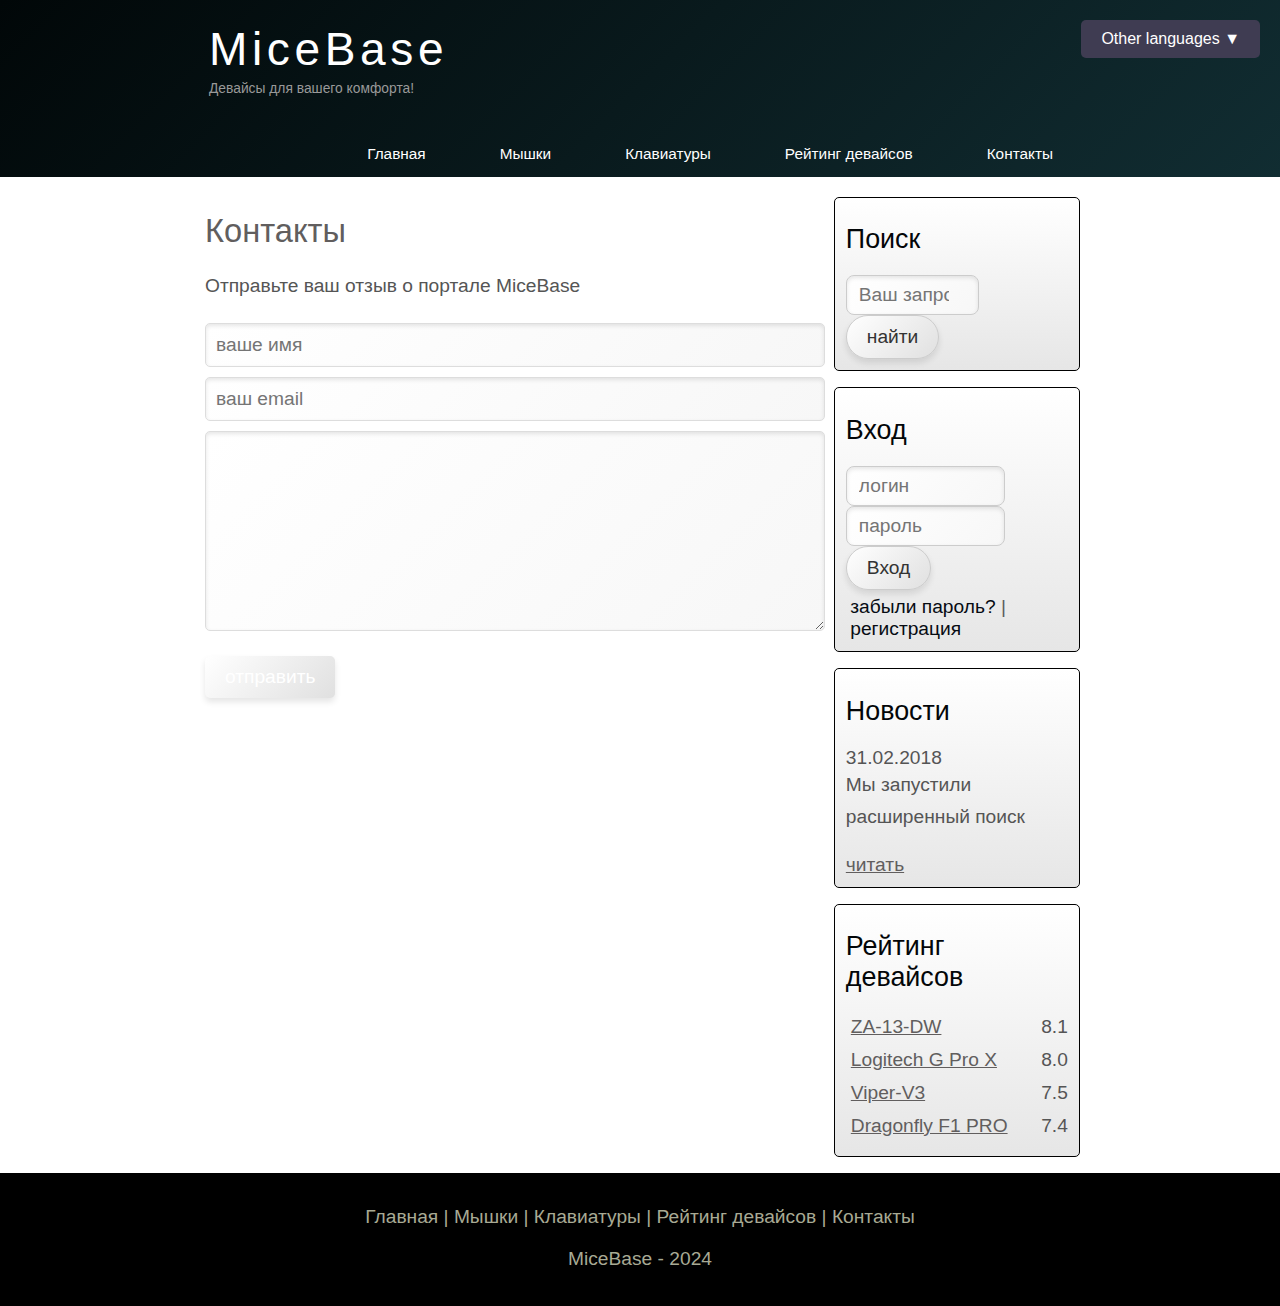
<file: contact.html>
<!DOCTYPE html>
<html lang="en">
<head>
    <meta charset="UTF-8">
    <title>Рейтинг девайсах</title>
    <meta name="description" content="MiceBase - это портал о девайсах">
    <meta name="keywords" content="мышки, клавиатуры">
    <link rel="stylesheet" href="assets/css/style.css">
</head>
<body>
       <div class="main">

              <div class="header">
                     <div class="logo">
                            <div class="logo_text">
                                   <h1><a href="index.html">MiceBase</a></h1>
                                   <h2>Девайсы для вашего комфорта!</h2>
                            </div>
                     </div>
              
              <div class="menubar">
                <ul class="menu">
                    <li class="selected"><a href="index.html">Главная</a></li>
                    <li><a href="mouses.html">Мышки</a></li>
                    <li><a href="keyboards.html">Клавиатуры</a></li>
                    <li><a href="rating_Devices.html">Рейтинг девайсов</a></li>
                    <li><a href="contact.html">Контакты</a></li>
                 </ul>
              </div>
       </div>

       <div class="language-switcher">
        <button class="dropdown-btn">Other languages ▼</button>
        <div class="dropdown-content">
            <a href="index.html">Русский</a>
            <a href="contact_en.html">English</a>
        </div>
    </div>
       
       <div class="site_content">

              <div class="sidebar_container">

                     <div class="sidebar">
                            <h2>Поиск</h2>
                            <form method="post" action="#" id="search_form">
                                   <input type="search" name="search_field" placeholder="Ваш запрос" />
                                   <input type="submit" class="btn" value="найти" />
                            </form>
                     </div>
                     
                     <div class="sidebar">
                            <h2>Вход</h2>
                            <form method="post" action="#" id="login">

                                   <input type="text" name="login_field" placeholder="логин" />
                                   <input type="password" name="password_field" placeholder="пароль" />
                                   <input type="submit" class="btn" value="Вход" />
                                   <div class="labels_passreg_text">
                                          <span><a href="#">забыли пароль?</a></span> | <span><a href="#">
                                            регистрация</a></span>
                                   </div>
                            </form>
                     </div>
                     
                     <div class="sidebar">
                            <h2>Новости</h2>
                            <span>31.02.2018</span>
                            <p>Мы запустили расширенный поиск</p>
                            <a href="#">читать</a>
                     </div>
                     
                     <div class="sidebar">
                        <h2>Рейтинг девайсов</h2>
                        <ul>
                               <li><a href="show_mouse1.html">ZA-13-DW</a><span class="rating_sidebar">8.1</span></li>
                               <li><a href="show_mouse2.html">Logitech G Pro X</a><span class="rating_sidebar">8.0</span></li>
                               <li><a href="show_mouse3.html">Viper-V3</a><span class="rating_sidebar">7.5</span></li>
                               <li><a href="show_mouse4.html">Dragonfly F1 PRO</a><span class="rating_sidebar">7.4</span></ли>
                        </ul>
                 </div>
          </div>
              
              <div class="content">
                     <h1>Контакты</h1>
                     <p>Отправьте ваш отзыв о портале MiceBase</p>
                     <div class="send send_contact">
                            <form method="post" action="#" id="contact">
                                   <input type="text" name="review_name" placeholder="ваше имя" />
                                   <input type="text" name="review_email" placeholder="ваш email" />
                                   <textarea name="review_text"></textarea>
                                   <input class="btn" type="submit" value="отправить">
                            </form>
                     </div>
              </div>
        </div>
              
        <div class="footer">
            <p>
                <a href="index.html">Главная</a> |
                <a href="mouses.html">Мышки</а> |
                <a href="keyboards.html">Клавиатуры</a> |
                <a href="rating_Devices.html">Рейтинг девайсов</a> |
                <a href="contact.html">Контакты</a>
         </p>
         <p>MiceBase - 2024</p>
          </div>
   </div>
</body>
</html
</file>
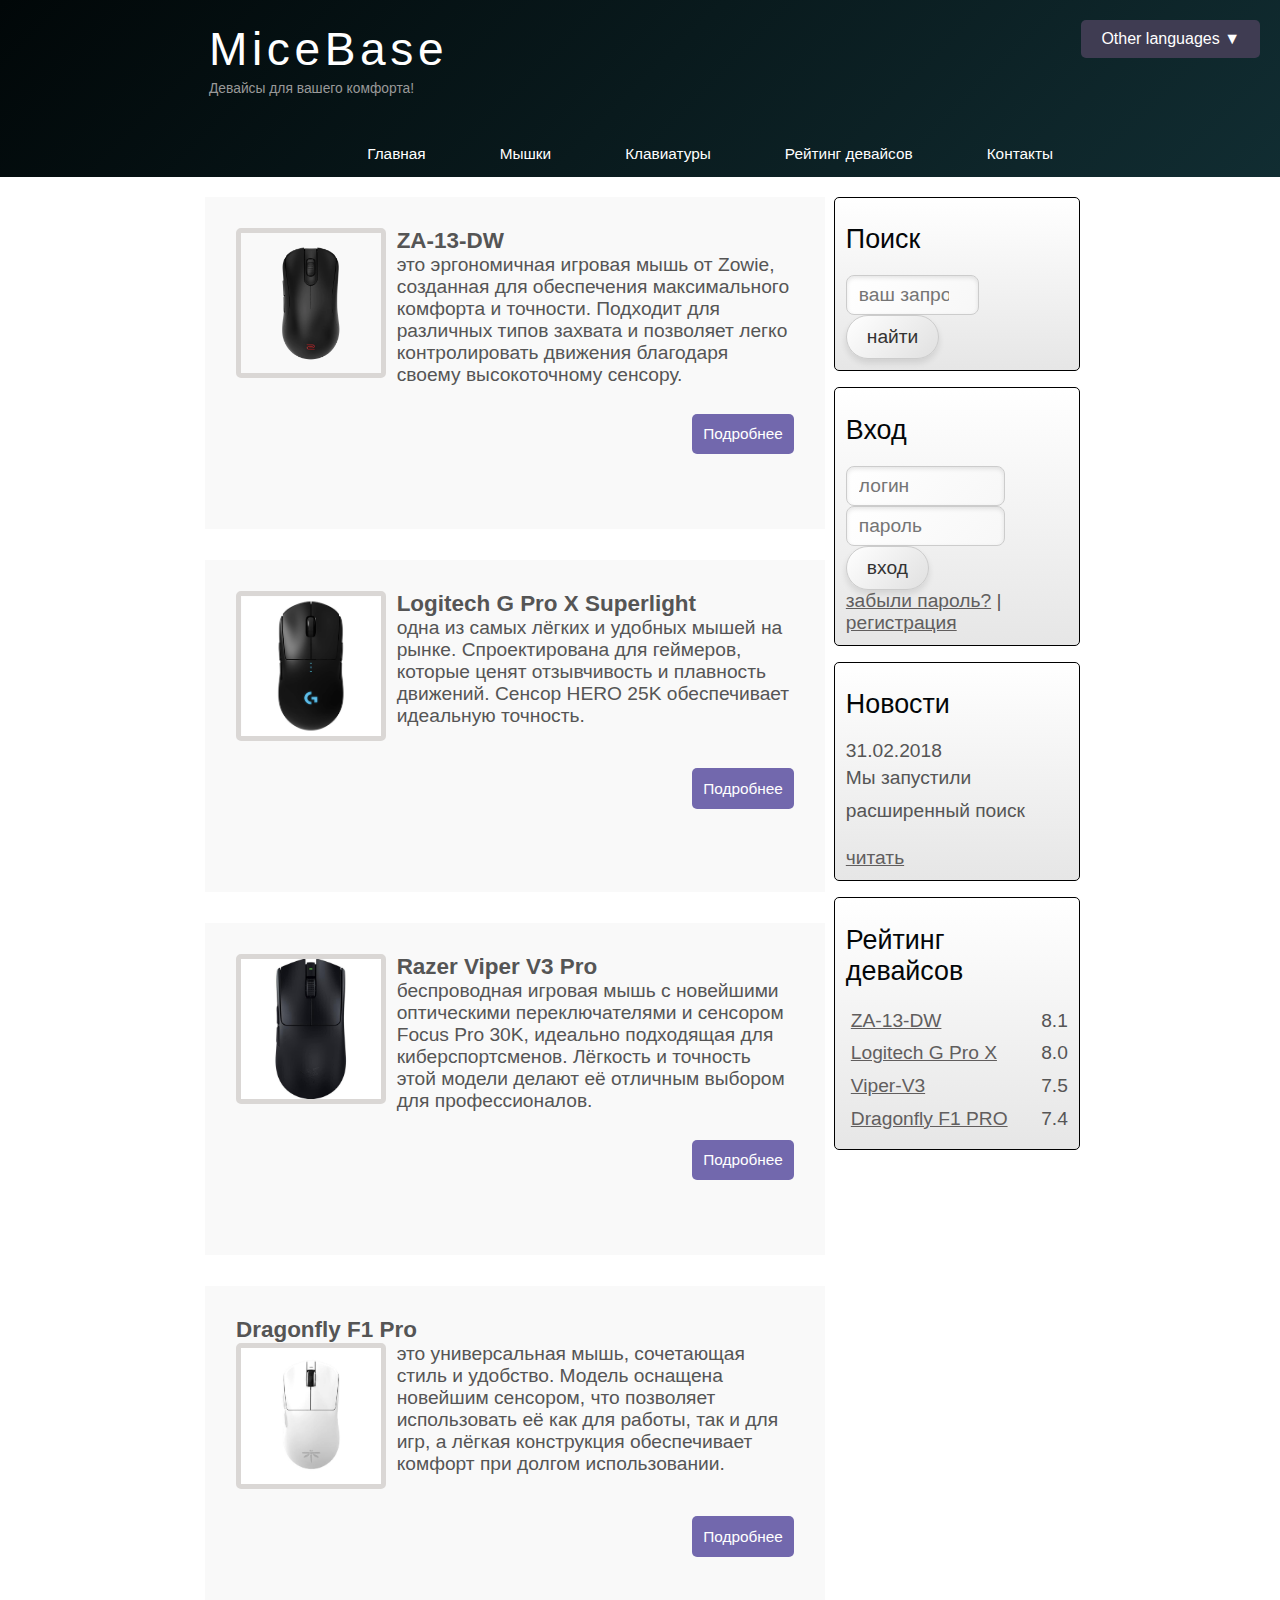
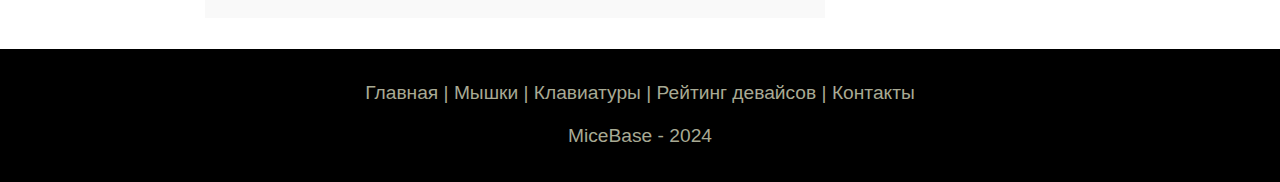
<file: mouses.html>
<!DOCTYPE html>
<html lang="en">
<head>
       <meta charset="UTF-8">
       <title>Мышки</title>
       <meta name="description" content="MiceBase - это портал о девайсах">
       <meta name="keywords" content="мышки, клавиатуры">
       <link rel="stylesheet" href="assets/css/style.css">
</head>
<body>

       <div class="main">

              <div class="header">
                     <div class="logo">
                            <div class="logo_text">
                                   <h1><a href="index.html">MiceBase</a></h1>
                                   <h2>Девайсы для вашего комфорта!</h2>
                            </div>
                     </div>

              <div class="menubar">

                     <ul class="menu">
                        <li class="selected"><a href="index.html">Главная</a></li>
                        <li><a href="mouses.html">Мышки</a></li>
                        <li><a href="keyboards.html">Клавиатуры</a></li>
                        <li><a href="rating_Devices.html">Рейтинг девайсов</a></li>
                        <li><a href="contact.html">Контакты</a></li>
                     </ul>
              </div>
       </div>

       <div class="language-switcher">
        <button class="dropdown-btn">Other languages ▼</button>
        <div class="dropdown-content">
            <a href="index.html">Русский</a>
            <a href="index_en.html">English</a>
        </div>
 </div>

       <div class="site_content">

              <div class="sidebar_container">

                     <div class="sidebar">
                            <h2>Поиск</h2>
                            <form method="post" action="#" id="search_form">
                                   <input type="search" name="search_field" placeholder="ваш запрос" />
                                   <input type="submit" class="btn" value="найти" />
                            </form>
                     </div>
                     
                     <div class="sidebar">
                            <h2>Вход</h2>
                            <form method="post" action="#" id="login">

                                   <input type="text" name="login_field" placeholder="логин" />
                                   <input type="password" name="password_field" placeholder="пароль" />
                                   <input type="submit" class="btn" value="вход" />
                                   <div class="lables_passreg_text">
                                            <span><a href="#">забыли пароль?</a></span> | <span><a href="#">
                                            регистрация</a></span>
                                   </div>
                            </form>
                     </div>
                     
                     <div class="sidebar">
                            <h2>Новости</h2>
                            <span>31.02.2018</span>
                            <p>Мы запустили расширенный поиск</p>
                            <a href="#">читать</a>
                     </div>
                     
                     <div class="sidebar">
                        <h2>Рейтинг девайсов</h2>
                        <ul>
                               <li><a href="show_mouse1.html">ZA-13-DW</a><span class="rating_sidebar">8.1</span></li>
                               <li><a href="show_mouse2.html">Logitech G Pro X</a><span class="rating_sidebar">8.0</span></li>
                               <li><a href="show_mouse3.html">Viper-V3</a><span class="rating_sidebar">7.5</span></li>
                               <li><a href="show_mouse4.html">Dragonfly F1 PRO</a><span class="rating_sidebar">7.4</span></ли>
                        </ul>
                            </ul>
                     </div>
              </div>
              
              <div class="content">
                     <div class="info_film">
                            <img src="assets/img/1-za13-dw-top.png" />
                            <h3>ZA-13-DW</h3>
                            это эргономичная игровая мышь от Zowie, созданная для обеспечения максимального комфорта и точности. Подходит для различных типов захвата и позволяет легко контролировать движения благодаря своему высокоточному сенсору.
                            <div class="button"><a href="show_mouse1.html">Подробнее</a></div>
                     </div>

                     <div class="info_film">
                            <img src="assets/img/202630-logitech-g-pro-wirelsss-m.png" />
                            <h3>Logitech G Pro X Superlight</h3>
                            одна из самых лёгких и удобных мышей на рынке. Спроектирована для геймеров, которые ценят отзывчивость и плавность движений. Сенсор HERO 25K обеспечивает идеальную точность.
                            <div class="button"><a href="show_mouse2.html">Подробнее</a></div>
                     </div>

                     <div class="info_film">
                            <img src="assets/img/wireless-razer-viper-v3-pro-blac.png" />
                            <h3>Razer Viper V3 Pro</h3>
                            беспроводная игровая мышь с новейшими оптическими переключателями и сенсором Focus Pro 30K, идеально подходящая для киберспортсменов. Лёгкость и точность этой модели делают её отличным выбором для профессионалов.
                            <div class="button"><a href="show_mouse3.html">Подробнее</a></div>
                     </div>

                     <div class="info_film">
                            <h3>Dragonfly F1 Pro</h3>
                            <img src="assets/img/manguhiir-vgn-dragonfly-f1-pro-m.png" />
                            
                            это универсальная мышь, сочетающая стиль и удобство. Модель оснащена новейшим сенсором, что позволяет использовать её как для работы, так и для игр, а лёгкая конструкция обеспечивает комфорт при долгом использовании.
                            <div class="button"><a href="show_mouse4.html">Подробнее</a></div>
                     </div>

              </div>

         </div>

              <div class="footer">
                <p>
                    <a href="index.html">Главная</a> |
                    <a href="mouses.html">Мышки</а> |
                    <a href="keyboards.html">Клавиатуры</a> |
                    <a href="rating.html">Рейтинг девайсов</a> |
                    <a href="contact.html">Контакты</a>
             </p>
             <p>MiceBase - 2024</p>
      </div>
</div>
</body>
</html>
</file>
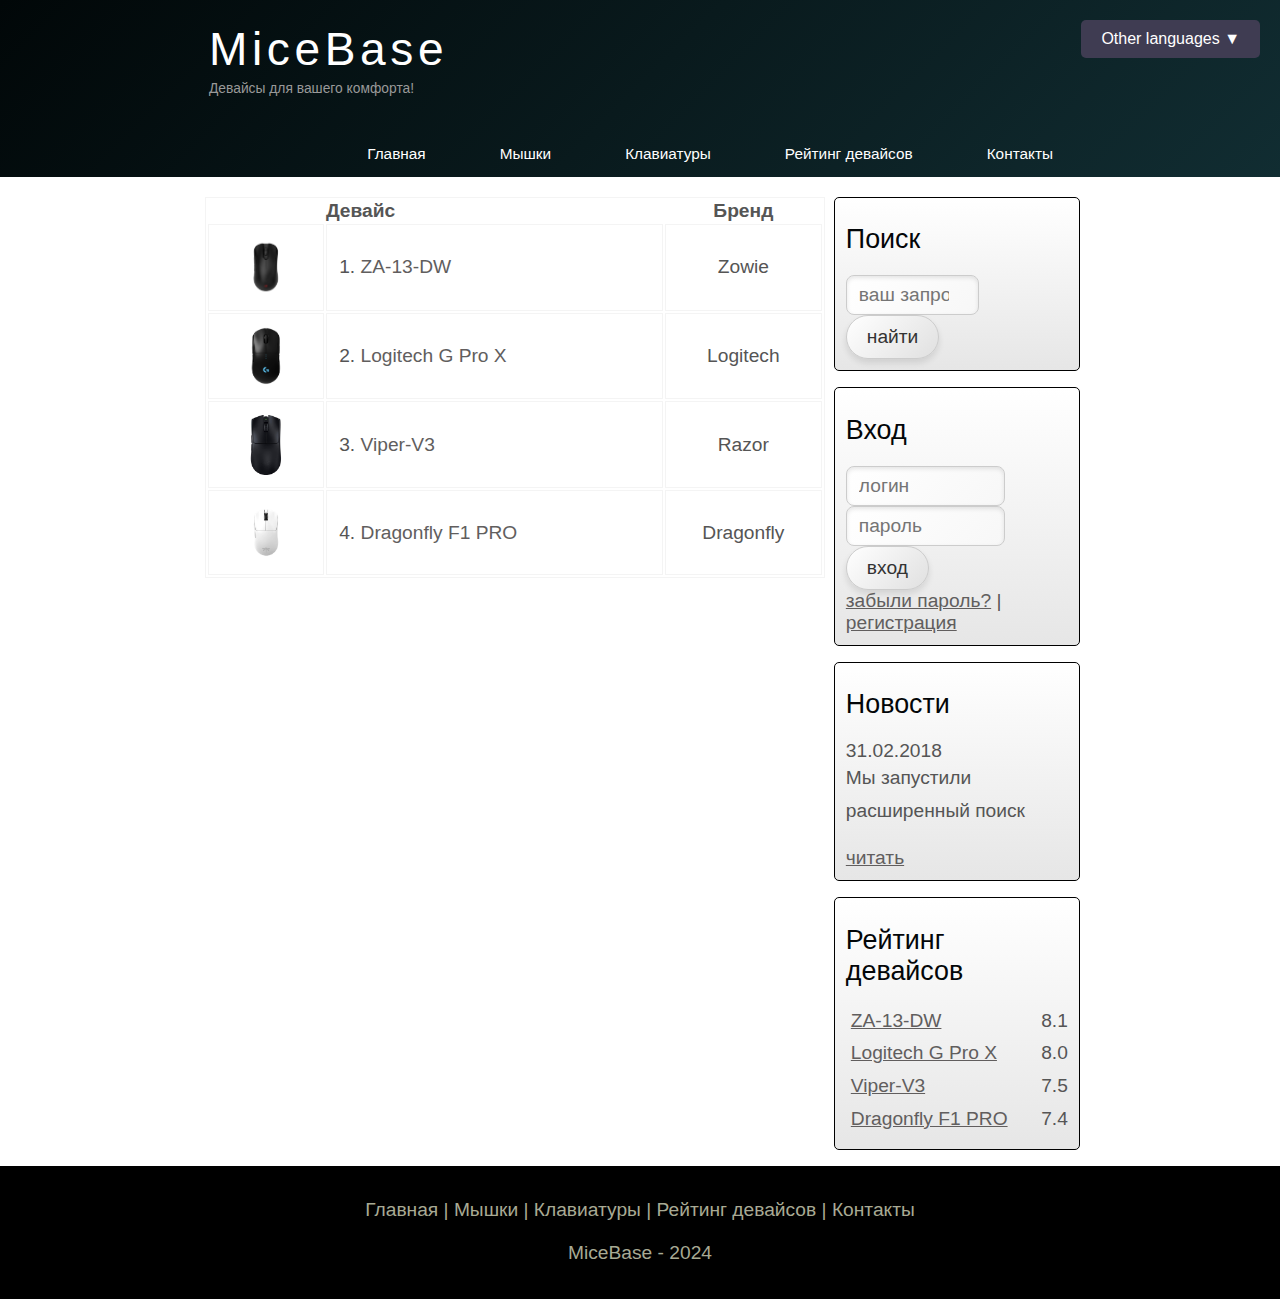
<file: rating_Devices.html>
<!DOCTYPE html>
<html lang="en">
<head>
       <meta charset="UTF-8">
       <title>Рейтинг девайсах</title>
       <meta name="description" content="MiceBase - это портал о девайсах">
       <meta name="keywords" content="мышки, клавиатуры">
       <link rel="stylesheet" href="assets/css/style.css">
</head>
<body>
       <div class="main">

        <div class="header">
            <div class="logo">
                   <div class="logo_text">
                          <h1><a href="index.html">MiceBase</a></h1>
                          <h2>Девайсы для вашего комфорта!</h2>
                   </div>
            </div>

                     <div class="menubar">

                        <ul class="menu">
                           <li class="selected"><a href="index.html">Главная</a></li>
                           <li><a href="mouses.html">Мышки</a></li>
                           <li><a href="keyboards.html">Клавиатуры</a></li>
                           <li><a href="rating_Devices.html">Рейтинг девайсов</a></li>
                           <li><a href="contact.html">Контакты</a></li>
                        </ul>
                 </div>
          </div>

        <div class="language-switcher">
            <button class="dropdown-btn">Other languages ▼</button>
            <div class="dropdown-content">
                <a href="index.html">Русский</a>
                <a href="index_en.html">English</a>
            </div>
     </div>
              
              <div class="site_content">

                     <div class="sidebar_container">

                            <div class="sidebar">
                                   <h2>Поиск</h2>
                                   <form method="post" action="#" id="search_form">
                                          <input type="search" name="search_field" placeholder="ваш запрос" />
                                          <input type="submit" class="btn" value="найти" />
                                   </form>
                            </div>
                            <div class="sidebar">
                                   <h2>Вход</h2>
                                   <form method="post" action="#" id="login">

                                          <input type="text" name="login_field" placeholder="логин" />
                                          <input type="password" name="password_field" placeholder="пароль" />
                                          <input type="submit" class="btn" value="вход" />
                                          <div class="lables_passreg_text">
                                                <span><a href="#">забыли пароль?</a></span> | <span><a href="#">
                                                регистрация</a></span>
                                          </div>

                                   </form>
                            </div>
                            <div class="sidebar">
                                   <h2>Новости</h2>
                                   <span>31.02.2018</span>
                                   <p>Мы запустили расширенный поиск</p>
                                   <a href="#">читать</a>
                            </div>

                            <div class="sidebar">
                                <h2>Рейтинг девайсов</h2>
                                <ul>
                                       <li><a href="show_mouse1.html">ZA-13-DW</a><span class="rating_sidebar">8.1</span></li>
                                       <li><a href="show_mouse2.html">Logitech G Pro X</a><span class="rating_sidebar">8.0</span></li>
                                       <li><a href="show_mouse3.html">Viper-V3</a><span class="rating_sidebar">7.5</span></li>
                                       <li><a href="show_mouse4.html">Dragonfly F1 PRO</a><span class="rating_sidebar">7.4</span></ли>
                                </ul>
                         </div>
                  </div>
                     <div class="content">
                            <table>
                                   <tr>
                                          <th></th>
                                          <th>Девайс</th>
                                          <th class="center">Бренд</th>
                                          
                                   </tr>
                                   <tr>
                                          <td class="center"><img src="assets/img/1-za13-dw-top.png"></td>
                                          <td>1. <a href="show_mouse1.html">ZA-13-DW</a></td>
                                          <td class="center">Zowie</td>
                                
                                   </tr>
                                   <tr>
                                          <td class="center"><img src="assets/img/202630-logitech-g-pro-wirelsss-m.png"></td>
                                          <td>2. <a href="show_mouse2.html">Logitech G Pro X</a></td>
                                          <td class="center">Logitech</td>
                                          
                                   </tr>
                                   <tr>
                                          <td class="center"><img src="assets/img/wireless-razer-viper-v3-pro-blac.png"></td>
                                          <td>3. <a href="show_mouse3.html">Viper-V3</a></td>
                                          <td class="center">Razor</td>
                                          
                                   </tr>
                                   <tr>
                                          <td class="center"><img src="assets/img/manguhiir-vgn-dragonfly-f1-pro-m.png"></td>
                                          <td>4. <a href="show_mouse4.html">Dragonfly F1 PRO</a></td>
                                          <td class="center">Dragonfly</td>
                                          
                                   </tr>
                            </table>
                     </div>
              </div>

              <div class="footer">
                <p>
                    <a href="index.html">Главная</a> |
                    <a href="mouses.html">Мышки</а> |
                    <a href="keyboards.html">Клавиатуры</a> |
                    <a href="rating_Devices.html">Рейтинг девайсов</a> |
                    <a href="contact.html">Контакты</a>
             </p>
             <p>MiceBase - 2024</p>
              </div>
       </div>
</body>
</html>
</file>
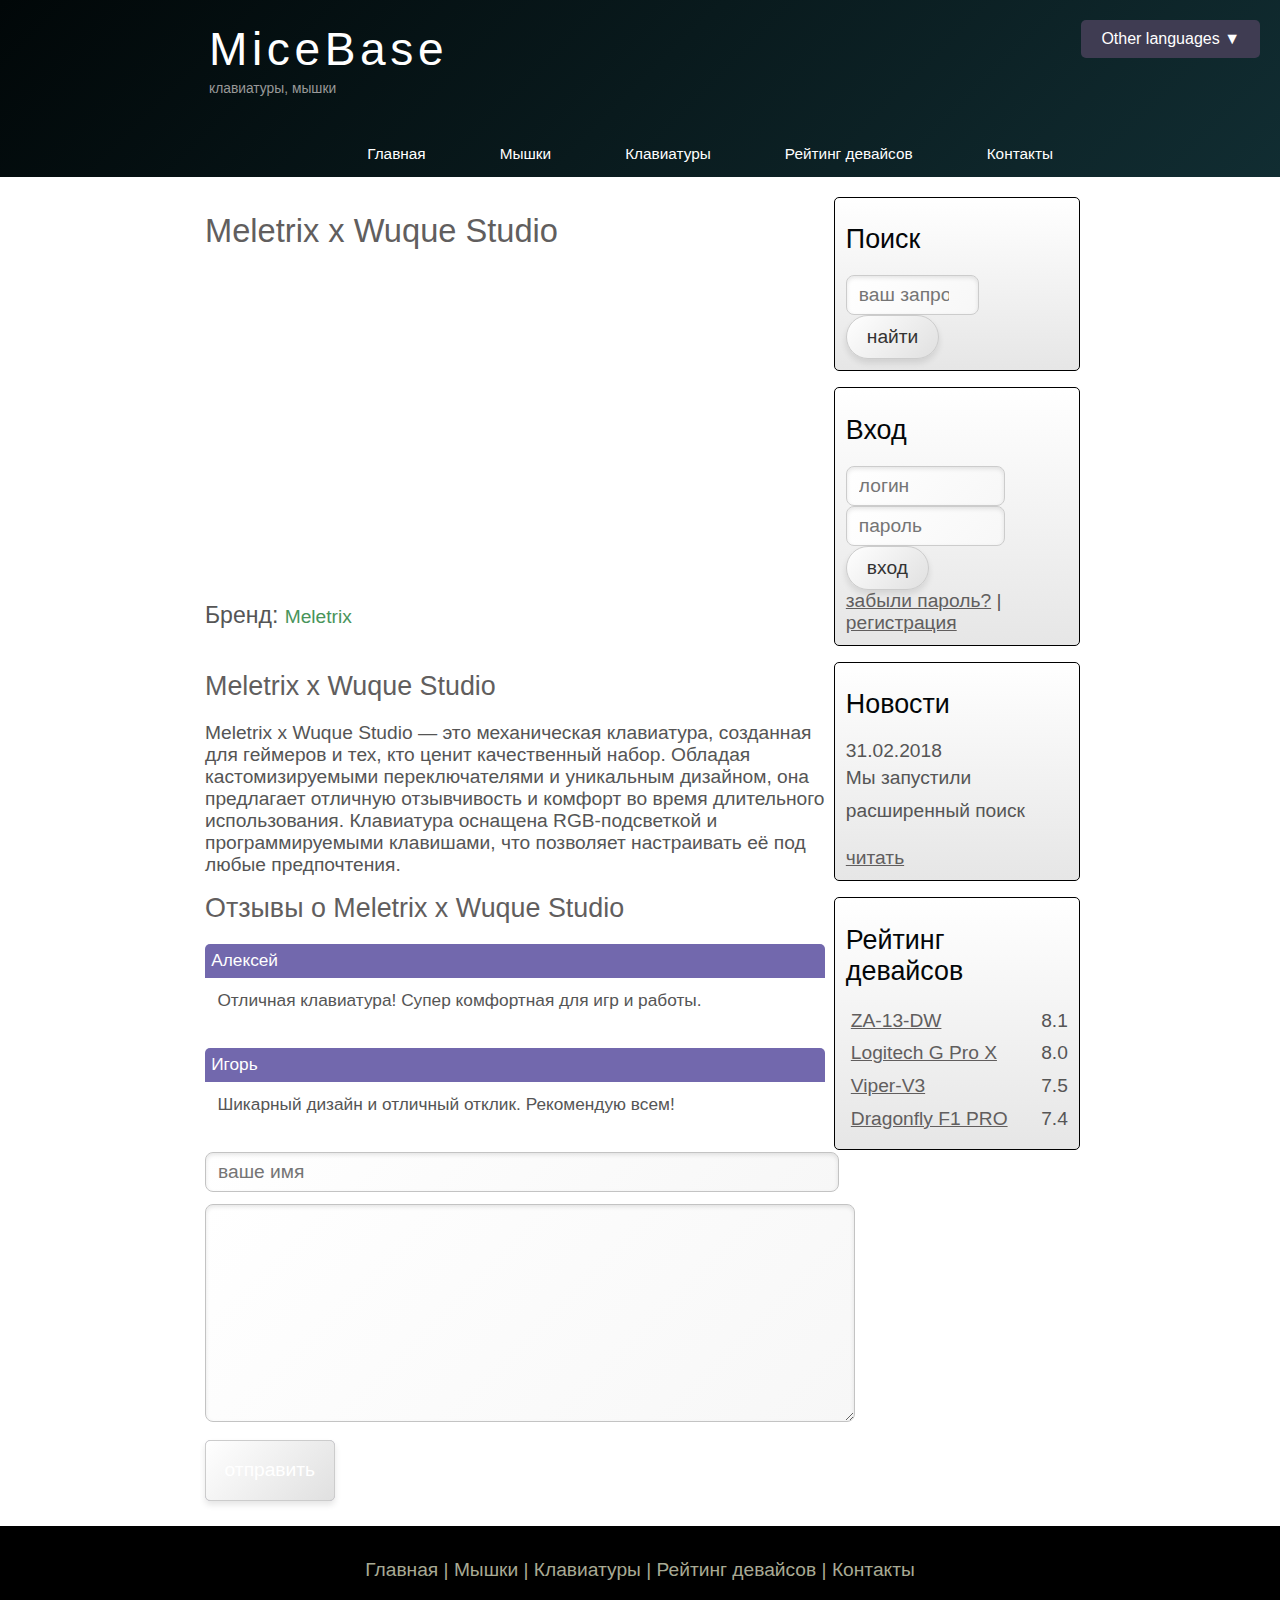
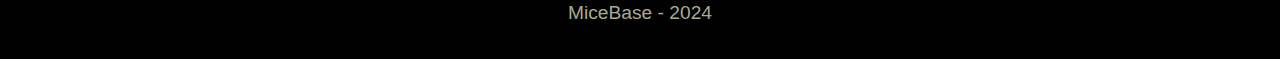
<file: show_keyboard1.html>
<!DOCTYPE html>
<html lang="en">
<head>
       <meta charset="UTF-8">
       <title>Meletrix x Wuque Studio</title>
       <meta name="description" content="MiceBase - это портал о девайсах" />
       <meta name="keywords" content="клавиатуры, мышки" />
       <link rel="stylesheet" href="assets/css/style.css">
</head>
<body>

       <div class="main">

              <div class="header">
                     <div class="logo">
                            <div class="logo_text">
                                   <h1><a href="index.html">MiceBase</a></h1>
                                   <h2>клавиатуры, мышки</h2>
                            </div>
                     </div>

              <div class="menubar">

                <ul class="menu">
                    <li class="selected"><a href="index.html">Главная</a></li>
                    <li><a href="mouses.html">Мышки</a></li>
                    <li><a href="keyboards.html">Клавиатуры</a></li>
                    <li><a href="rating_Devices.html">Рейтинг девайсов</a></li>
                    <li><a href="contact.html">Контакты</a></li>
                 </ul>
              </div>
       </div>

       <div class="site_content">

              <div class="sidebar_container">

                     <div class="sidebar">
                            <h2>Поиск</h2>
                            <form method="post" action="#" id="search_form">
                                   <input type="search" name="search_field" placeholder="ваш запрос" />
                                   <input type="submit" class="btn" value="найти" />
                            </form>
                     </div>

                     <div class="language-switcher">
                        <button class="dropdown-btn">Other languages ▼</button>
                        <div class="dropdown-content">
                            <a href="index.html">Русский</a>
                            <a href="index_en.html">English</a>
                        </div>
                 </div>

                     <div class="sidebar">
                            <h2>Вход</h2>
                            <form method="post" action="#" id="login">

                                   <input type="text" name="login_field" placeholder="логин" />
                                   <input type="password" name="password_field" placeholder="пароль" />
                                   <input type="submit" class="btn" value="вход" />
                                   <div class="lables_passreg_text">
                                          <span><a href="#">забыли пароль?</a></span> | <span><a href="#">
                                          регистрация</a></span>
                                   </div>
                            </form>
                     </div>

                     <div class="sidebar">
                            <h2>Новости</h2>
                            <span>31.02.2018</span>
                            <p>Мы запустили расширенный поиск</p>
                            <a href="#">читать</a>
                     </div>

                     <div class="sidebar">
                        <h2>Рейтинг девайсов</h2>
                        <ul>
                               <li><a href="show_mouse1.html">ZA-13-DW</a><span class="rating_sidebar">8.1</span></li>
                               <li><a href="show_mouse2.html">Logitech G Pro X</a><span class="rating_sidebar">8.0</span></li>
                               <li><a href="show_mouse3.html">Viper-V3</a><span class="rating_sidebar">7.5</span></li>
                               <li><a href="show_mouse4.html">Dragonfly F1 PRO</a><span class="rating_sidebar">7.4</span></li>
                        </ul>
                 </div>
          </div>

              <div class="content">

                     <h1>Meletrix x Wuque Studio</h1>

                     <iframe width="560" height="315" src="https://www.youtube.com/embed/wieZAGff6n8?si=hcZrCK-5g8ExhDCd" frameborder="0" allowfullscreen></iframe>

                     <div class="info_film_page">
                            <span class="label">Бренд: </span><span class="value">Meletrix</span><br>
                            
                     </div>

                     <hr>
                     <h2>Meletrix x Wuque Studio</h2>
                    <div class="descriptions_device">
                    
                    Meletrix x Wuque Studio — это механическая клавиатура, созданная для геймеров и тех, кто ценит качественный набор. Обладая кастомизируемыми переключателями и уникальным дизайном, она предлагает отличную отзывчивость и комфорт во время длительного использования. Клавиатура оснащена RGB-подсветкой и программируемыми клавишами, что позволяет настраивать её под любые предпочтения.
                    </div>


                     <hr>
                     <h2>Отзывы о Meletrix x Wuque Studio</h2>
            <div class="reviews">
            <div class="review_name">
                    Алексей
                </div>
    <div class="review_text">
           Отличная клавиатура! Супер комфортная для игр и работы.
    </div>
</div>

<div class="reviews">
    <div class="review_name">
           Игорь
    </div>
    <div class="review_text">
           Шикарный дизайн и отличный отклик. Рекомендую всем!
    </div>
</div>

                     <div class="send">
                            <form method="post" action="#" id="review">
                                   <input type="text" name="review_name" placeholder="ваше имя" />
                                   <textarea name="review_text"></textarea>
                                   <input class="btn" type="submit" value="отправить" />
                            </form>
                     </div>

              </div>
       </div>

       <div class="footer">
        <p>
            <a href="index.html">Главная</a> |
            <a href="mouses.html">Мышки</a> |
            <a href="keyboards.html">Клавиатуры</a> |
            <a href="rating_Devices.html">Рейтинг девайсов</a> |
            <a href="contact.html">Контакты</a>
     </p>
     <p>MiceBase - 2024</p>
       </div>

</body>
</html>
</file>
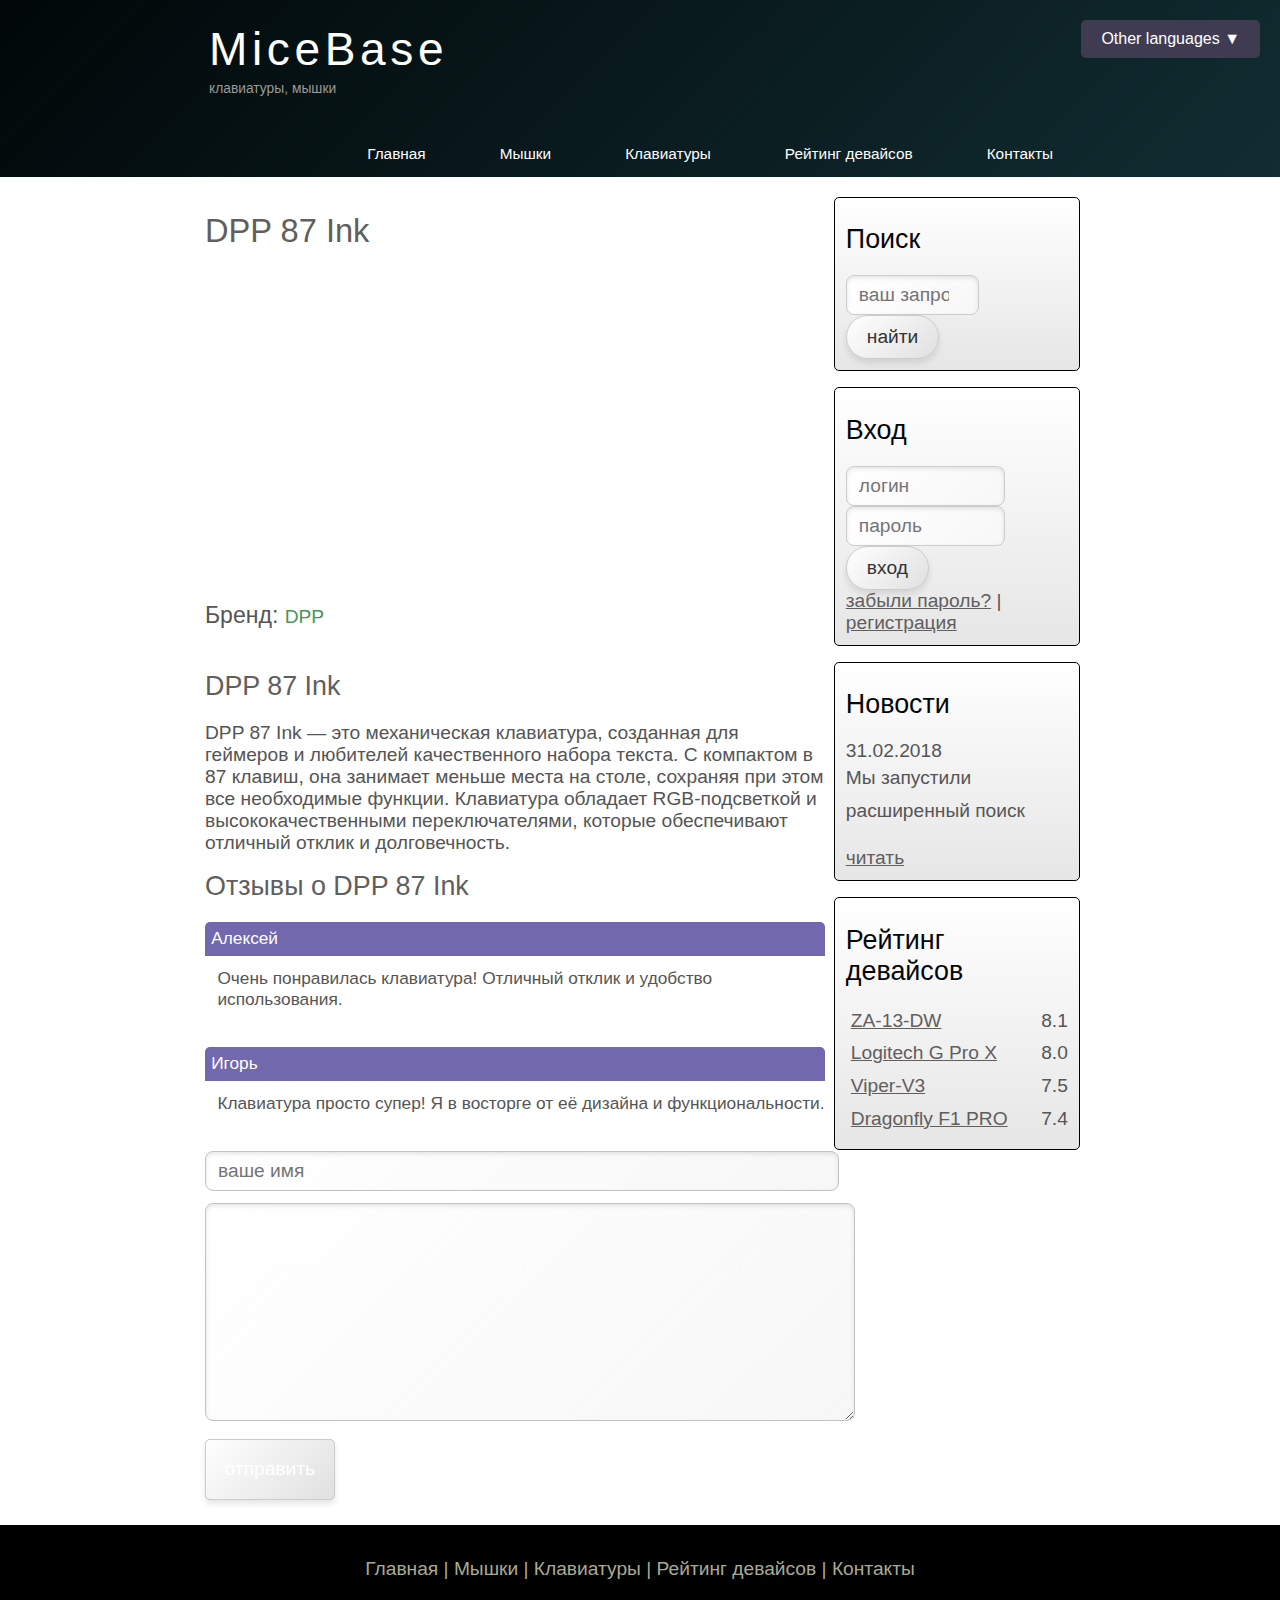
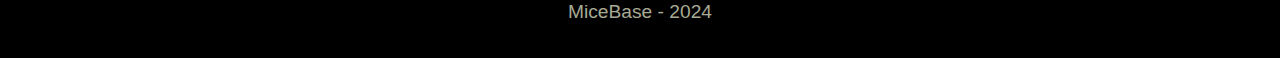
<file: show_keyboard2.html>
<!DOCTYPE html>
<html lang="en">
<head>
       <meta charset="UTF-8">
       <title>DPP 87 Ink</title>
       <meta name="description" content="MiceBase - это портал о девайсах" />
       <meta name="keywords" content="клавиатуры, мышки" />
       <link rel="stylesheet" href="assets/css/style.css">
</head>
<body>

       <div class="main">

              <div class="header">
                     <div class="logo">
                            <div class="logo_text">
                                   <h1><a href="index.html">MiceBase</a></h1>
                                   <h2>клавиатуры, мышки</h2>
                            </div>
                     </div>

              <div class="menubar">

                <ul class="menu">
                    <li class="selected"><a href="index.html">Главная</a></li>
                    <li><a href="mouses.html">Мышки</a></li>
                    <li><a href="keyboards.html">Клавиатуры</a></li>
                    <li><a href="rating_Devices.html">Рейтинг девайсов</a></li>
                    <li><a href="contact.html">Контакты</a></li>
                 </ul>
              </div>
       </div>

       <div class="site_content">

              <div class="sidebar_container">

                     <div class="sidebar">
                            <h2>Поиск</h2>
                            <form method="post" action="#" id="search_form">
                                   <input type="search" name="search_field" placeholder="ваш запрос" />
                                   <input type="submit" class="btn" value="найти" />
                            </form>
                     </div>

                     <div class="language-switcher">
                        <button class="dropdown-btn">Other languages ▼</button>
                        <div class="dropdown-content">
                            <a href="index.html">Русский</a>
                            <a href="index_en.html">English</a>
                        </div>
                 </div>

                     <div class="sidebar">
                            <h2>Вход</h2>
                            <form method="post" action="#" id="login">

                                   <input type="text" name="login_field" placeholder="логин" />
                                   <input type="password" name="password_field" placeholder="пароль" />
                                   <input type="submit" class="btn" value="вход" />
                                   <div class="lables_passreg_text">
                                          <span><a href="#">забыли пароль?</a></span> | <span><a href="#">
                                          регистрация</a></span>
                                   </div>
                            </form>
                     </div>

                     <div class="sidebar">
                            <h2>Новости</h2>
                            <span>31.02.2018</span>
                            <p>Мы запустили расширенный поиск</p>
                            <a href="#">читать</a>
                     </div>

                     <div class="sidebar">
                        <h2>Рейтинг девайсов</h2>
                        <ul>
                               <li><a href="show_mouse1.html">ZA-13-DW</a><span class="rating_sidebar">8.1</span></li>
                               <li><a href="show_mouse2.html">Logitech G Pro X</a><span class="rating_sidebar">8.0</span></li>
                               <li><a href="show_mouse3.html">Viper-V3</a><span class="rating_sidebar">7.5</span></li>
                               <li><a href="show_mouse4.html">Dragonfly F1 PRO</a><span class="rating_sidebar">7.4</span></li>
                        </ul>
                 </div>
          </div>

              <div class="content">

                     <h1>DPP 87 Ink</h1>

                     <iframe width="560" height="315" src="https://www.youtube.com/embed/PveHm3fiAGw?si=w4c4uEsX172EQOcG" frameborder="0" allowfullscreen></iframe>

                     <div class="info_film_page">
                            <span class="label">Бренд: </span><span class="value">DPP</span><br>
                            
                     </div>

                     <hr>
                     <h2>DPP 87 Ink</h2>
                    <div class="descriptions_device">
                    
                    DPP 87 Ink — это механическая клавиатура, созданная для геймеров и любителей качественного набора текста. С компактом в 87 клавиш, она занимает меньше места на столе, сохраняя при этом все необходимые функции. Клавиатура обладает RGB-подсветкой и высококачественными переключателями, которые обеспечивают отличный отклик и долговечность.
                    </div>


                     <hr>
                     <h2>Отзывы о DPP 87 Ink</h2>
            <div class="reviews">
            <div class="review_name">
                    Алексей
                </div>
    <div class="review_text">
           Очень понравилась клавиатура! Отличный отклик и удобство использования.
    </div>
</div>

<div class="reviews">
    <div class="review_name">
           Игорь
    </div>
    <div class="review_text">
           Клавиатура просто супер! Я в восторге от её дизайна и функциональности.
    </div>
</div>

                     <div class="send">
                            <form method="post" action="#" id="review">
                                   <input type="text" name="review_name" placeholder="ваше имя" />
                                   <textarea name="review_text"></textarea>
                                   <input class="btn" type="submit" value="отправить" />
                            </form>
                     </div>

              </div>
       </div>

       <div class="footer">
        <p>
            <a href="index.html">Главная</a> |
            <a href="mouses.html">Мышки</a> |
            <a href="keyboards.html">Клавиатуры</a> |
            <a href="rating_Devices.html">Рейтинг девайсов</a> |
            <a href="contact.html">Контакты</a>
     </p>
     <p>MiceBase - 2024</p>
       </div>

</body>
</html>
</file>
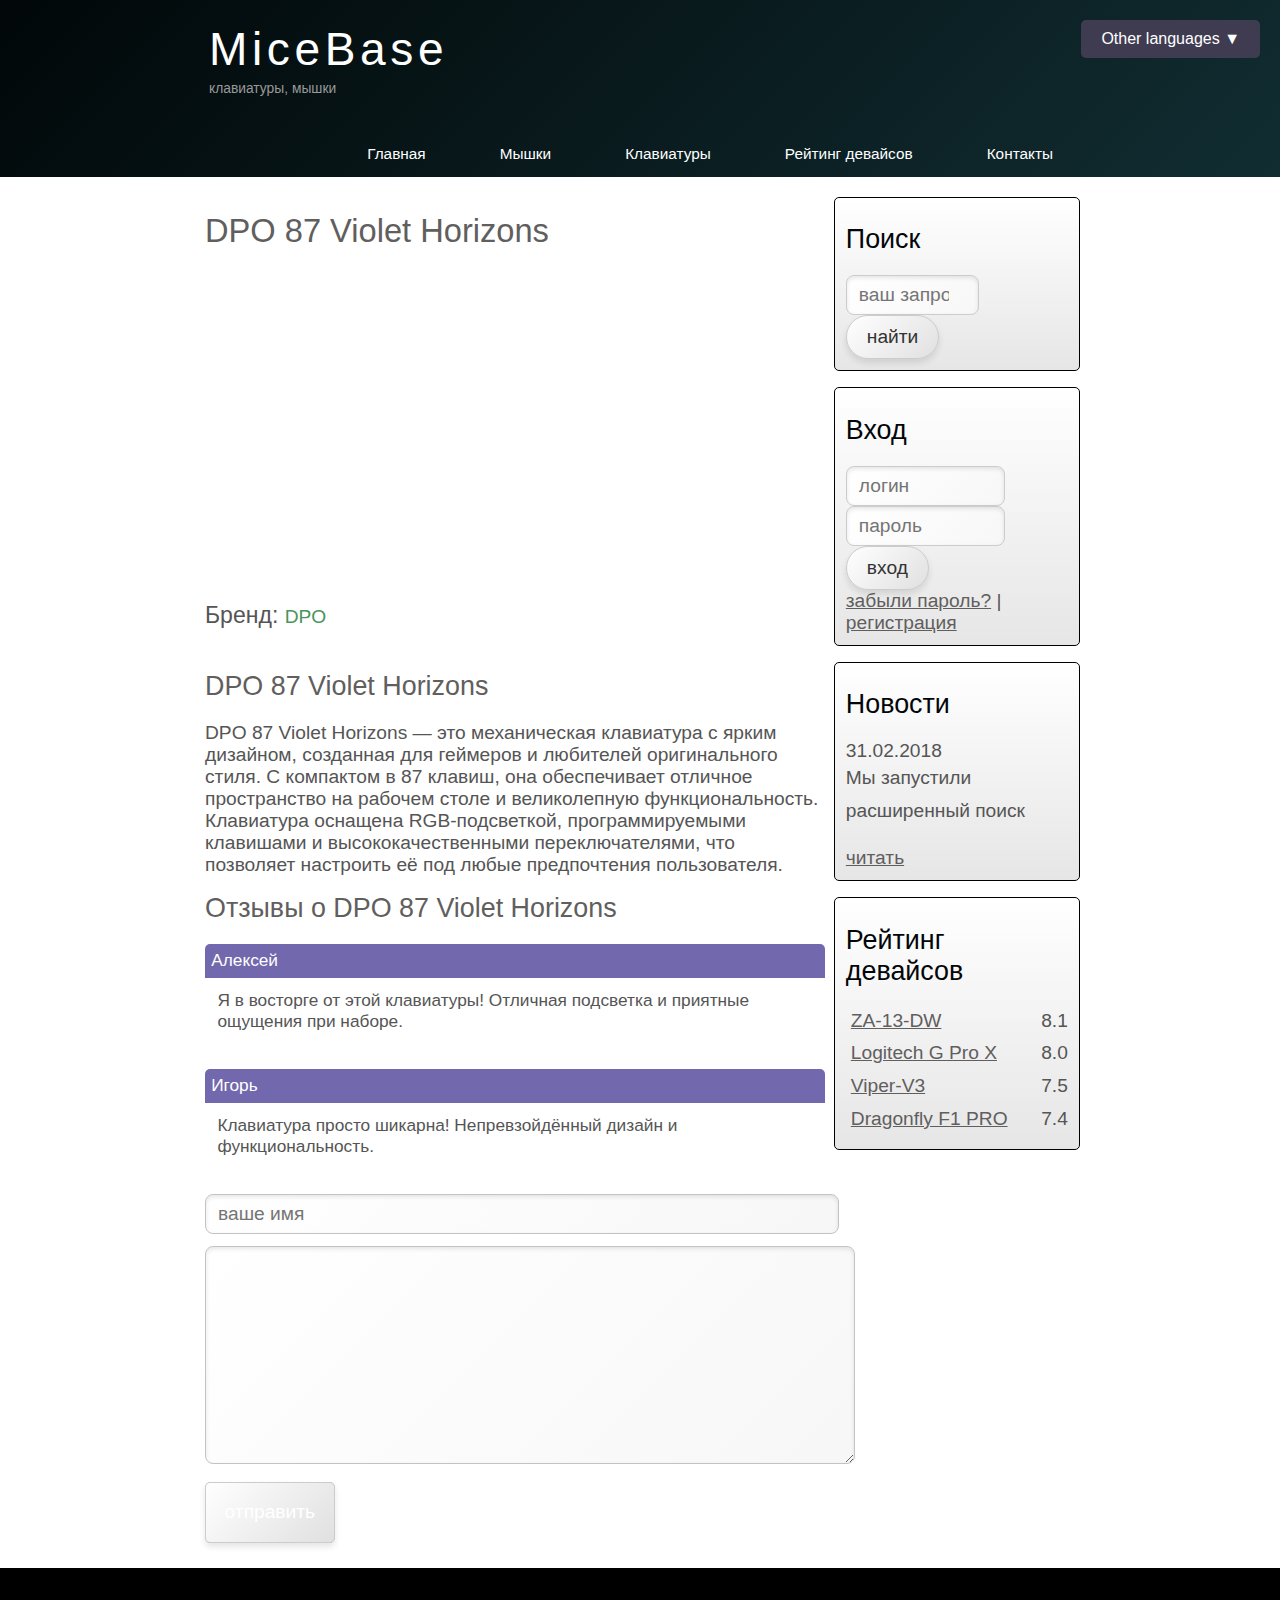
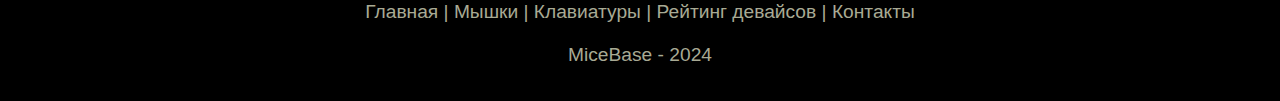
<file: show_keyboard3.html>
<!DOCTYPE html>
<html lang="en">
<head>
       <meta charset="UTF-8">
       <title>DPO 87 Violet Horizons</title>
       <meta name="description" content="MiceBase - это портал о девайсах" />
       <meta name="keywords" content="клавиатуры, мышки" />
       <link rel="stylesheet" href="assets/css/style.css">
</head>
<body>

       <div class="main">

              <div class="header">
                     <div class="logo">
                            <div class="logo_text">
                                   <h1><a href="index.html">MiceBase</a></h1>
                                   <h2>клавиатуры, мышки</h2>
                            </div>
                     </div>

              <div class="menubar">

                <ul class="menu">
                    <li class="selected"><a href="index.html">Главная</a></li>
                    <li><a href="mouses.html">Мышки</a></li>
                    <li><a href="keyboards.html">Клавиатуры</a></li>
                    <li><a href="rating_Devices.html">Рейтинг девайсов</a></li>
                    <li><a href="contact.html">Контакты</a></li>
                 </ul>
              </div>
       </div>

       <div class="site_content">

              <div class="sidebar_container">

                     <div class="sidebar">
                            <h2>Поиск</h2>
                            <form method="post" action="#" id="search_form">
                                   <input type="search" name="search_field" placeholder="ваш запрос" />
                                   <input type="submit" class="btn" value="найти" />
                            </form>
                     </div>

                     <div class="language-switcher">
                        <button class="dropdown-btn">Other languages ▼</button>
                        <div class="dropdown-content">
                            <a href="index.html">Русский</a>
                            <a href="index_en.html">English</a>
                        </div>
                 </div>

                     <div class="sidebar">
                            <h2>Вход</h2>
                            <form method="post" action="#" id="login">

                                   <input type="text" name="login_field" placeholder="логин" />
                                   <input type="password" name="password_field" placeholder="пароль" />
                                   <input type="submit" class="btn" value="вход" />
                                   <div class="lables_passreg_text">
                                          <span><a href="#">забыли пароль?</a></span> | <span><a href="#">
                                          регистрация</a></span>
                                   </div>
                            </form>
                     </div>

                     <div class="sidebar">
                            <h2>Новости</h2>
                            <span>31.02.2018</span>
                            <p>Мы запустили расширенный поиск</p>
                            <a href="#">читать</a>
                     </div>

                     <div class="sidebar">
                        <h2>Рейтинг девайсов</h2>
                        <ul>
                               <li><a href="show_mouse1.html">ZA-13-DW</a><span class="rating_sidebar">8.1</span></li>
                               <li><a href="show_mouse2.html">Logitech G Pro X</a><span class="rating_sidebar">8.0</span></li>
                               <li><a href="show_mouse3.html">Viper-V3</a><span class="rating_sidebar">7.5</span></li>
                               <li><a href="show_mouse4.html">Dragonfly F1 PRO</a><span class="rating_sidebar">7.4</span></li>
                        </ul>
                 </div>
          </div>

              <div class="content">

                     <h1>DPO 87 Violet Horizons</h1>

                     <iframe width="560" height="315" src="https://www.youtube.com/embed/YHYaFQQqI7k?si=6Z4ihct4Sd8aegYX" frameborder="0" allowfullscreen></iframe>

                     <div class="info_film_page">
                            <span class="label">Бренд: </span><span class="value">DPO</span><br>
                            
                     </div>

                     <hr>
                     <h2>DPO 87 Violet Horizons</h2>
                    <div class="descriptions_device">
                    
                    DPO 87 Violet Horizons — это механическая клавиатура с ярким дизайном, созданная для геймеров и любителей оригинального стиля. С компактом в 87 клавиш, она обеспечивает отличное пространство на рабочем столе и великолепную функциональность. Клавиатура оснащена RGB-подсветкой, программируемыми клавишами и высококачественными переключателями, что позволяет настроить её под любые предпочтения пользователя.
                    </div>


                     <hr>
                     <h2>Отзывы о DPO 87 Violet Horizons</h2>
            <div class="reviews">
            <div class="review_name">
                    Алексей
                </div>
    <div class="review_text">
           Я в восторге от этой клавиатуры! Отличная подсветка и приятные ощущения при наборе.
    </div>
</div>

<div class="reviews">
    <div class="review_name">
           Игорь
    </div>
    <div class="review_text">
           Клавиатура просто шикарна! Непревзойдённый дизайн и функциональность.
    </div>
</div>

                     <div class="send">
                            <form method="post" action="#" id="review">
                                   <input type="text" name="review_name" placeholder="ваше имя" />
                                   <textarea name="review_text"></textarea>
                                   <input class="btn" type="submit" value="отправить" />
                            </form>
                     </div>

              </div>
       </div>

       <div class="footer">
        <p>
            <a href="index.html">Главная</a> |
            <a href="mouses.html">Мышки</a> |
            <a href="keyboards.html">Клавиатуры</a> |
            <a href="rating_Devices.html">Рейтинг девайсов</a> |
            <a href="contact.html">Контакты</a>
     </p>
     <p>MiceBase - 2024</p>
       </div>

</body>
</html>
</file>
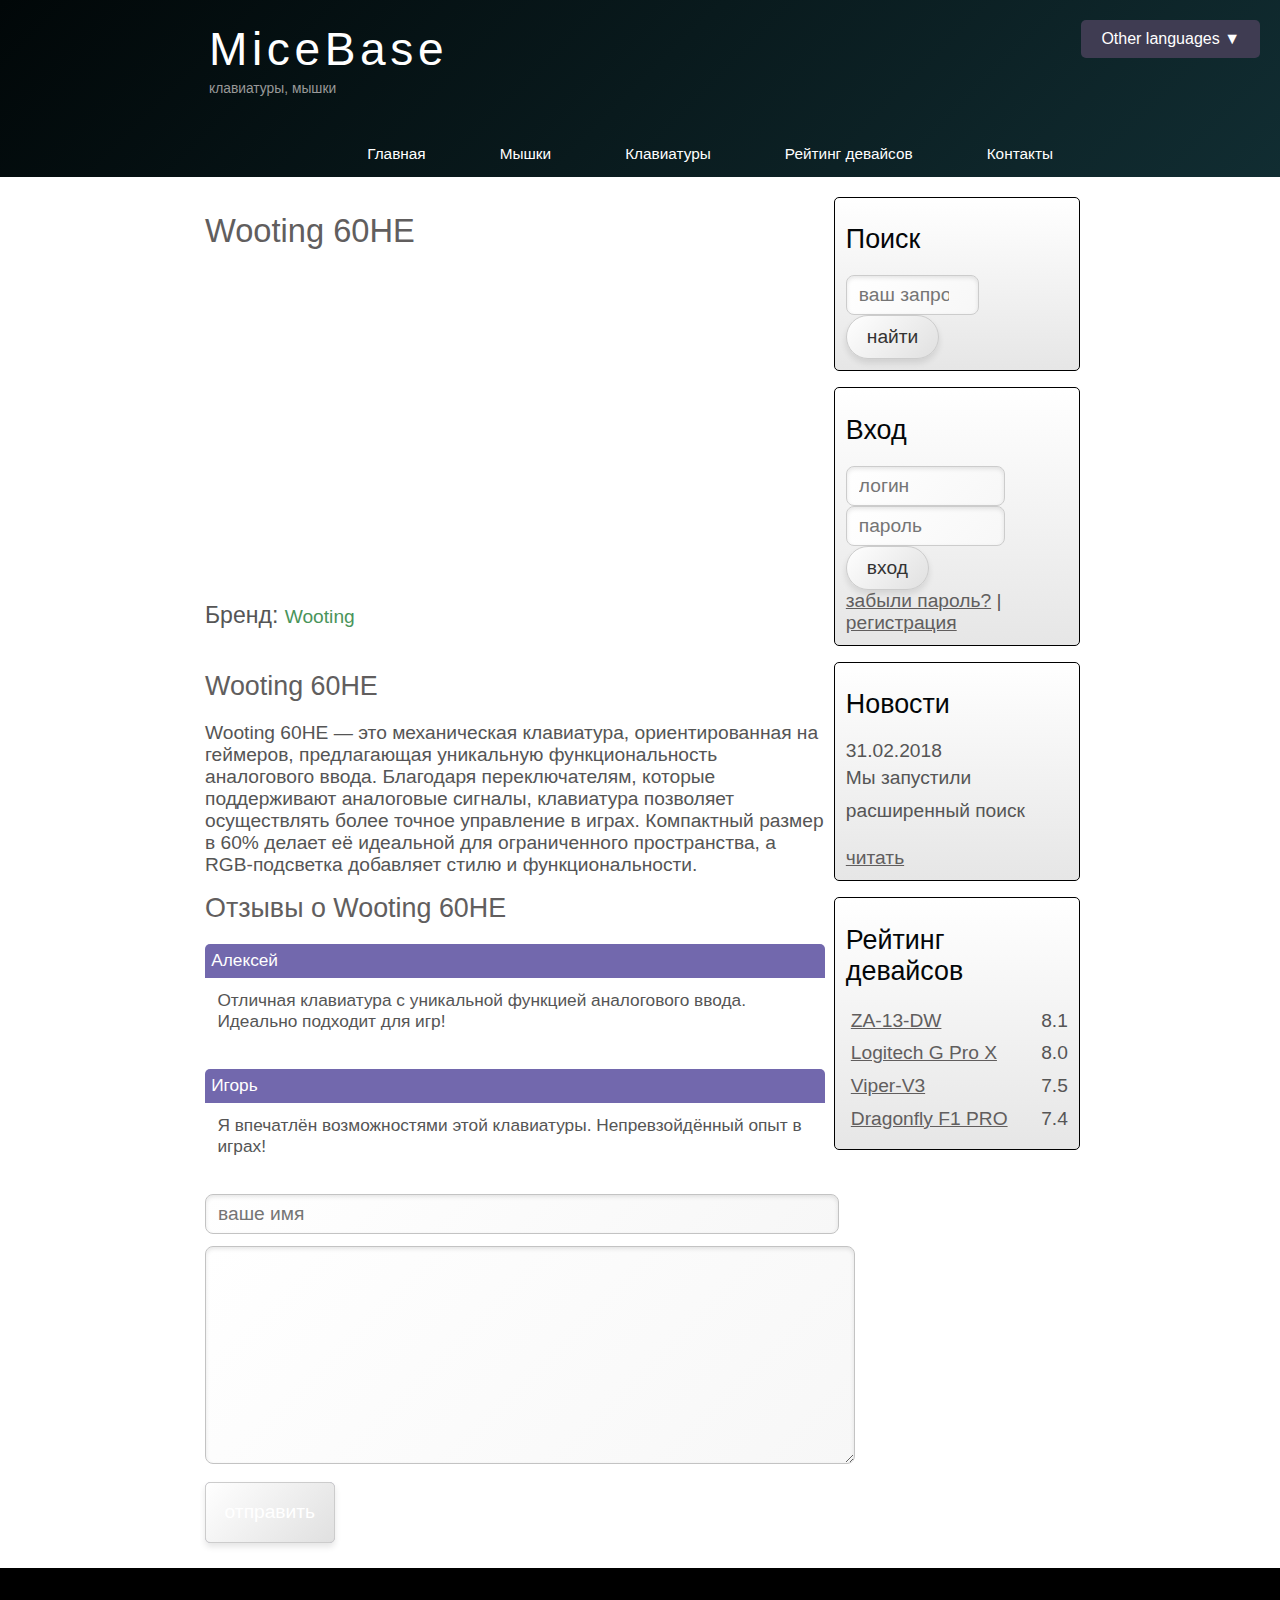
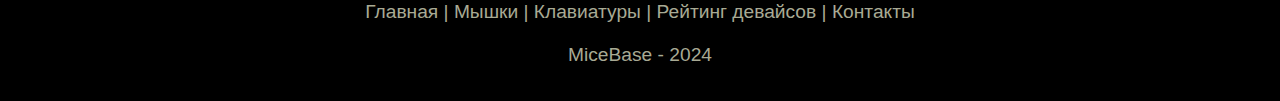
<file: show_keyboard4.html>
<!DOCTYPE html>
<html lang="en">
<head>
       <meta charset="UTF-8">
       <title>Wooting 60HE</title>
       <meta name="description" content="MiceBase - это портал о девайсах" />
       <meta name="keywords" content="клавиатуры, мышки" />
       <link rel="stylesheet" href="assets/css/style.css">
</head>
<body>

       <div class="main">

              <div class="header">
                     <div class="logo">
                            <div class="logo_text">
                                   <h1><a href="index.html">MiceBase</a></h1>
                                   <h2>клавиатуры, мышки</h2>
                            </div>
                     </div>

              <div class="menubar">

                <ul class="menu">
                    <li class="selected"><a href="index.html">Главная</a></li>
                    <li><a href="mouses.html">Мышки</a></li>
                    <li><a href="keyboards.html">Клавиатуры</a></li>
                    <li><a href="rating_Devices.html">Рейтинг девайсов</a></li>
                    <li><a href="contact.html">Контакты</a></li>
                 </ul>
              </div>
       </div>

       <div class="site_content">

              <div class="sidebar_container">

                     <div class="sidebar">
                            <h2>Поиск</h2>
                            <form method="post" action="#" id="search_form">
                                   <input type="search" name="search_field" placeholder="ваш запрос" />
                                   <input type="submit" class="btn" value="найти" />
                            </form>
                     </div>

                     <div class="language-switcher">
                        <button class="dropdown-btn">Other languages ▼</button>
                        <div class="dropdown-content">
                            <a href="index.html">Русский</a>
                            <a href="index_en.html">English</a>
                        </div>
                 </div>

                     <div class="sidebar">
                            <h2>Вход</h2>
                            <form method="post" action="#" id="login">

                                   <input type="text" name="login_field" placeholder="логин" />
                                   <input type="password" name="password_field" placeholder="пароль" />
                                   <input type="submit" class="btn" value="вход" />
                                   <div class="lables_passreg_text">
                                          <span><a href="#">забыли пароль?</a></span> | <span><a href="#">
                                          регистрация</a></span>
                                   </div>
                            </form>
                     </div>

                     <div class="sidebar">
                            <h2>Новости</h2>
                            <span>31.02.2018</span>
                            <p>Мы запустили расширенный поиск</p>
                            <a href="#">читать</a>
                     </div>

                     <div class="sidebar">
                        <h2>Рейтинг девайсов</h2>
                        <ul>
                               <li><a href="show_mouse1.html">ZA-13-DW</a><span class="rating_sidebar">8.1</span></li>
                               <li><a href="show_mouse2.html">Logitech G Pro X</a><span class="rating_sidebar">8.0</span></li>
                               <li><a href="show_mouse3.html">Viper-V3</a><span class="rating_sidebar">7.5</span></li>
                               <li><a href="show_mouse4.html">Dragonfly F1 PRO</a><span class="rating_sidebar">7.4</span></li>
                        </ul>
                 </div>
          </div>

              <div class="content">

                     <h1>Wooting 60HE</h1>

                     <iframe width="560" height="315" src="https://www.youtube.com/embed/glQNEbh79xg?si=FK0spFrfWxVY6dnN" frameborder="0" allowfullscreen></iframe>

                     <div class="info_film_page">
                            <span class="label">Бренд: </span><span class="value">Wooting</span><br>
                            
                     </div>

                     <hr>
                     <h2>Wooting 60HE</h2>
                    <div class="descriptions_device">
                    
                    Wooting 60HE — это механическая клавиатура, ориентированная на геймеров, предлагающая уникальную функциональность аналогового ввода. Благодаря переключателям, которые поддерживают аналоговые сигналы, клавиатура позволяет осуществлять более точное управление в играх. Компактный размер в 60% делает её идеальной для ограниченного пространства, а RGB-подсветка добавляет стилю и функциональности.
                    </div>


                     <hr>
                     <h2>Отзывы о Wooting 60HE</h2>
            <div class="reviews">
            <div class="review_name">
                    Алексей
                </div>
    <div class="review_text">
           Отличная клавиатура с уникальной функцией аналогового ввода. Идеально подходит для игр!
    </div>
</div>

<div class="reviews">
    <div class="review_name">
           Игорь
    </div>
    <div class="review_text">
           Я впечатлён возможностями этой клавиатуры. Непревзойдённый опыт в играх!
    </div>
</div>

                     <div class="send">
                            <form method="post" action="#" id="review">
                                   <input type="text" name="review_name" placeholder="ваше имя" />
                                   <textarea name="review_text"></textarea>
                                   <input class="btn" type="submit" value="отправить" />
                            </form>
                     </div>

              </div>
       </div>

       <div class="footer">
        <p>
            <a href="index.html">Главная</a> |
            <a href="mouses.html">Мышки</a> |
            <a href="keyboards.html">Клавиатуры</a> |
            <a href="rating_Devices.html">Рейтинг девайсов</a> |
            <a href="contact.html">Контакты</a>
     </p>
     <p>MiceBase - 2024</p>
       </div>

</body>
</html>
</file>
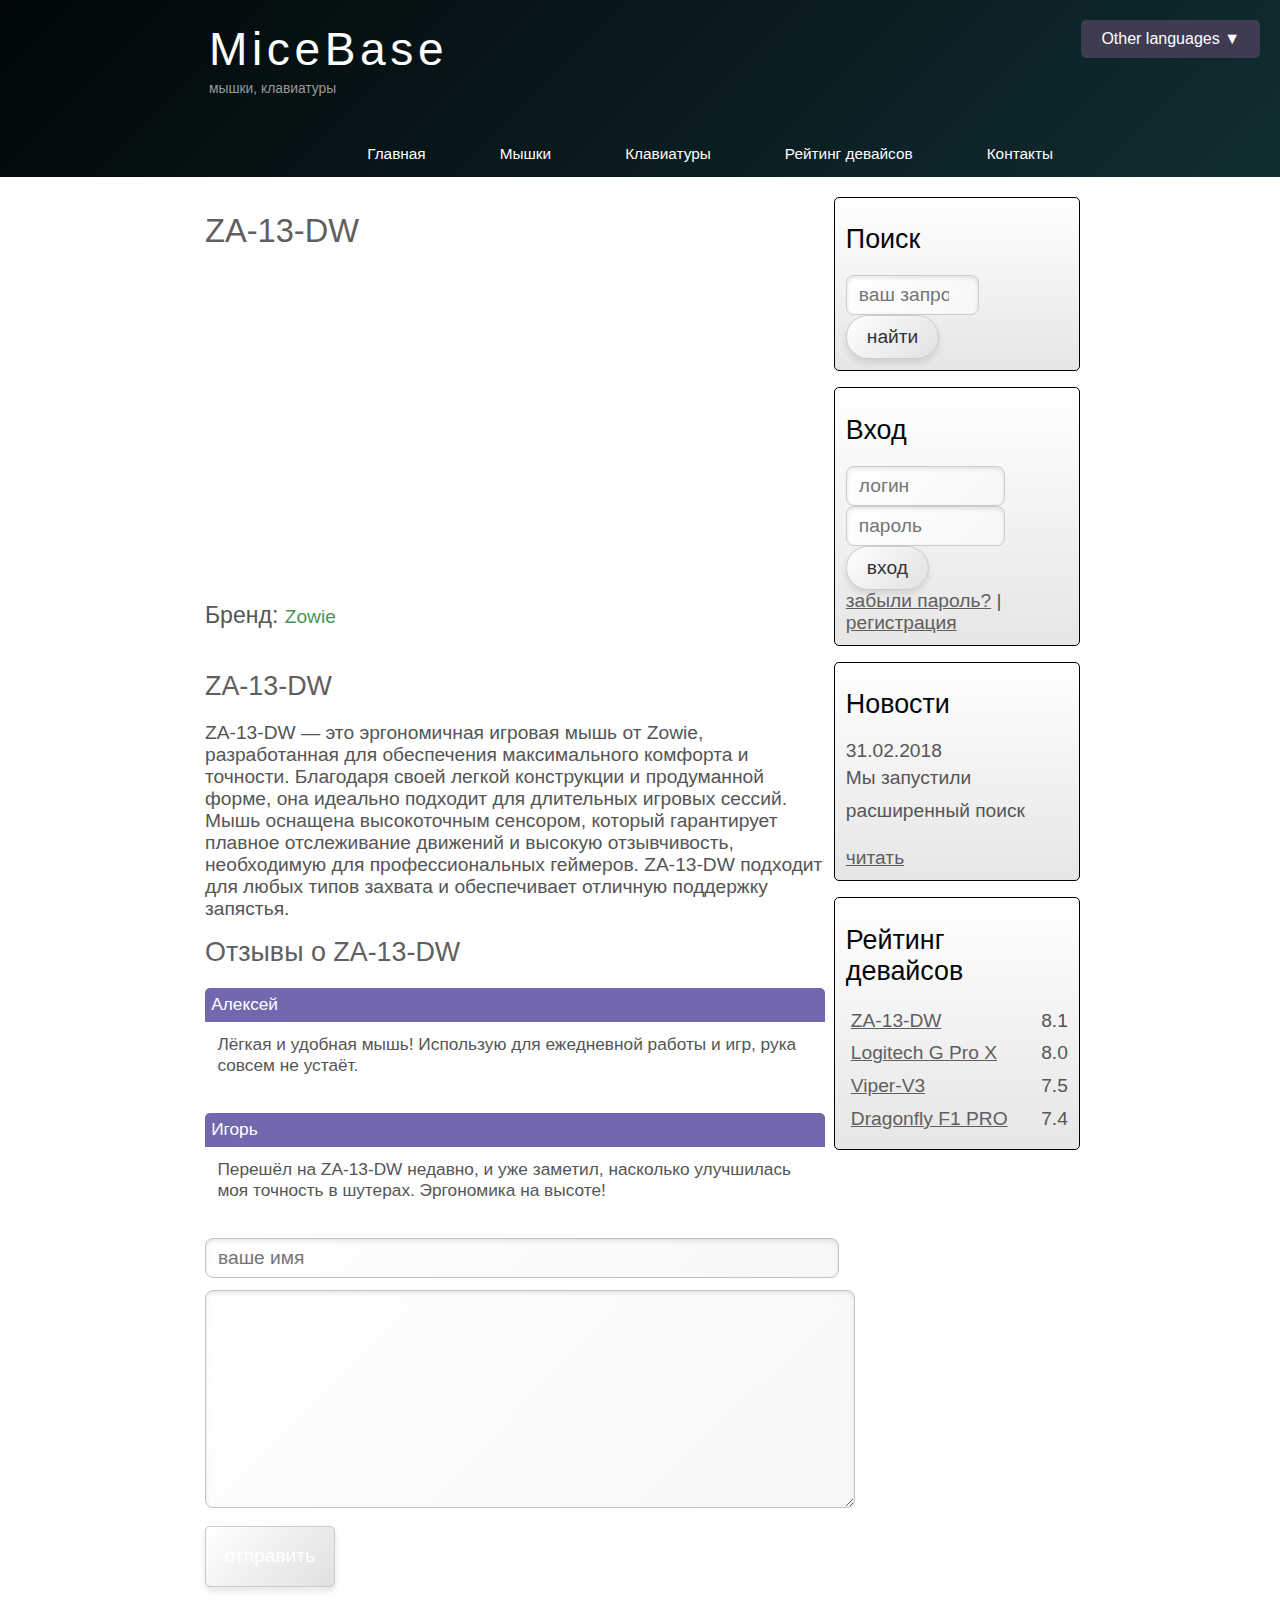
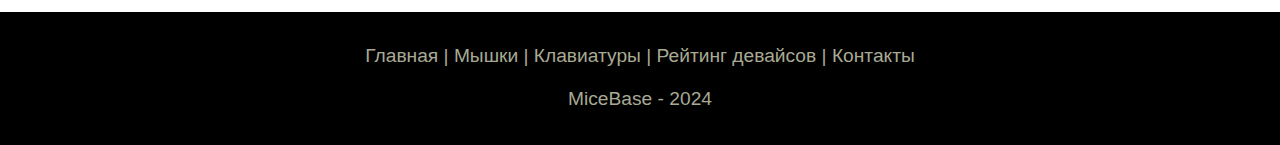
<file: show_mouse1.html>
<!DOCTYPE html>
<html lang="en">
<head>
       <meta charset="UTF-8">
       <title>ZA-13-DW</title>
       <meta name="description" content="MiceBase - это портал о девайсах" />
       <meta name="keywords" content="мышки, клавиатуры" />
       <link rel="stylesheet" href="assets/css/style.css">
</head>
<body>

       <div class="main">

              <div class="header">
                     <div class="logo">
                            <div class="logo_text">
                                   <h1><a href="index.html">MiceBase</a></h1>
                                   <h2>мышки, клавиатуры</h2>
                            </div>
                     </div>

              <div class="menubar">

                <ul class="menu">
                    <li class="selected"><a href="index.html">Главная</a></li>
                    <li><a href="mouses.html">Мышки</a></li>
                    <li><a href="keyboards.html">Клавиатуры</a></li>
                    <li><a href="rating_Devices.html">Рейтинг девайсов</a></li>
                    <li><a href="contact.html">Контакты</a></li>
                 </ul>
              </div>
       </div>

       <div class="site_content">

              <div class="sidebar_container">

                     <div class="sidebar">
                            <h2>Поиск</h2>
                            <form method="post" action="#" id="search_form">
                                   <input type="search" name="search_field" placeholder="ваш запрос" />
                                   <input type="submit" class="btn" value="найти" />
                            </form>
                     </div>

                     <div class="language-switcher">
                        <button class="dropdown-btn">Other languages ▼</button>
                        <div class="dropdown-content">
                            <a href="index.html">Русский</a>
                            <a href="index_en.html">English</a>
                        </div>
                 </div>

                     <div class="sidebar">
                            <h2>Вход</h2>
                            <form method="post" action="#" id="login">

                                   <input type="text" name="login_field" placeholder="логин" />
                                   <input type="password" name="password_field" placeholder="пароль" />
                                   <input type="submit" class="btn" value="вход" />
                                   <div class="lables_passreg_text">
                                          <span><a href="#">забыли пароль?</a></span> | <span><a href="#">
                                          регистрация</a></span>
                                   </div>
                            </form>
                     </div>

                     <div class="sidebar">
                            <h2>Новости</h2>
                            <span>31.02.2018</span>
                            <p>Мы запустили расширенный поиск</p>
                            <a href="#">читать</a>
                     </div>

                     <div class="sidebar">
                        <h2>Рейтинг девайсов</h2>
                        <ul>
                               <li><a href="show_mouse1.html">ZA-13-DW</a><span class="rating_sidebar">8.1</span></li>
                               <li><a href="show_mouse2.html">Logitech G Pro X</a><span class="rating_sidebar">8.0</span></li>
                               <li><a href="show_mouse3.html">Viper-V3</a><span class="rating_sidebar">7.5</span></li>
                               <li><a href="show_mouse4.html">Dragonfly F1 PRO</a><span class="rating_sidebar">7.4</span></ли>
                        </ul>
                 </div>
          </div>

              <div class="content">

                     <h1>ZA-13-DW</h1>

                     <iframe width="560" height="315" src="https://www.youtube.com/embed/AQLhVZiKiww?si=0qvqvgoMxANSw1EU" frameborder="0" allowfullscreen></iframe>

                     <div class="info_film_page">
                            <span class="label">Бренд: </span><span class="value">Zowie</span><br>
                            
                     </div>

                     <hr>
                     <h2>ZA-13-DW</h2>
                    <div class="descriptions_device">
                    
                    ZA-13-DW — это эргономичная игровая мышь от Zowie, разработанная для обеспечения максимального комфорта и точности. Благодаря своей легкой конструкции и продуманной форме, она идеально подходит для длительных игровых сессий. Мышь оснащена высокоточным сенсором, который гарантирует плавное отслеживание движений и высокую отзывчивость, необходимую для профессиональных геймеров. ZA-13-DW подходит для любых типов захвата и обеспечивает отличную поддержку запястья.
                    </div>


                     <hr>
                     <h2>Отзывы о ZA-13-DW</h2>
            <div class="reviews">
            <div class="review_name">
                    Алексей
                </div>
    <div class="review_text">
           Лёгкая и удобная мышь! Использую для ежедневной работы и игр, рука совсем не устаёт.
    </div>
</div>

<div class="reviews">
    <div class="review_name">
           Игорь
    </div>
    <div class="review_text">
           Перешёл на ZA-13-DW недавно, и уже заметил, насколько улучшилась моя точность в шутерах. Эргономика на высоте!
    </div>
</div>

                     <div class="send">
                            <form method="post" action="#" id="review">
                                   <input type="text" name="review_name" placeholder="ваше имя" />
                                   <textarea name="review_text"></textarea>
                                   <input class="btn" type="submit" value="отправить" />
                            </form>
                     </div>

              </div>
       </div>

       <div class="footer">
        <p>
            <a href="index.html">Главная</a> |
            <a href="mouses.html">Мышки</а> |
            <a href="keyboards.html">Клавиатуры</a> |
            <a href="rating_Devices.html">Рейтинг девайсов</a> |
            <a href="contact.html">Контакты</a>
     </p>
     <p>MiceBase - 2024</p>
       </div>

</body>
</html>
</file>
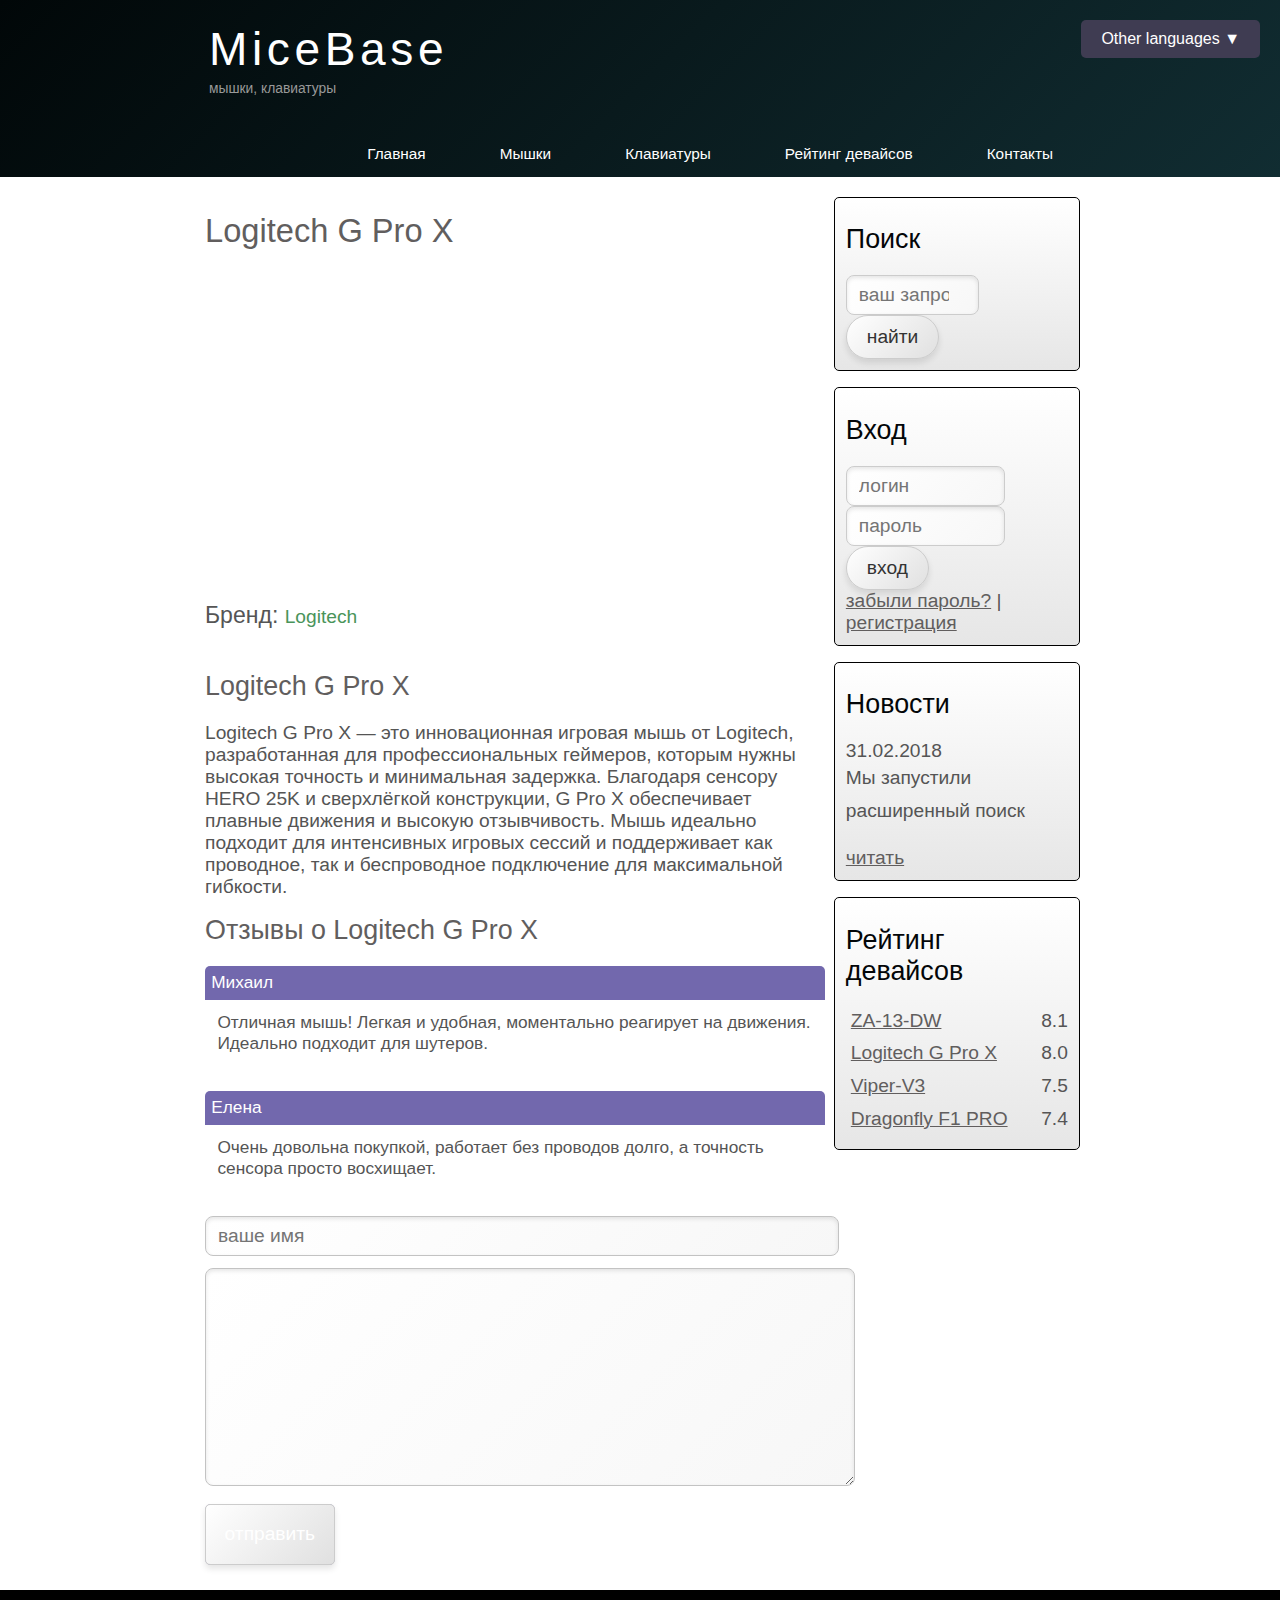
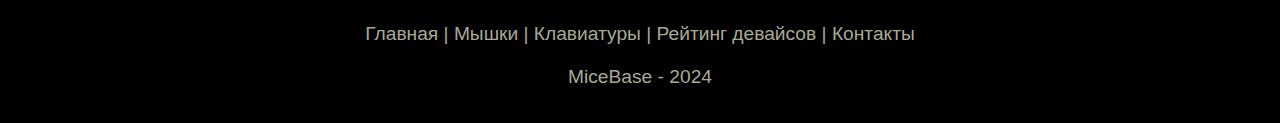
<file: show_mouse2.html>
<!DOCTYPE html>
<html lang="en">
<head>
       <meta charset="UTF-8">
       <title>Logitech G Pro X</title>
       <meta name="description" content="MiceBase - это портал о девайсах" />
       <meta name="keywords" content="мышки, клавиатуры" />
       <link rel="stylesheet" href="assets/css/style.css">
</head>
<body>

       <div class="main">

              <div class="header">
                     <div class="logo">
                            <div class="logo_text">
                                   <h1><a href="index.html">MiceBase</a></h1>
                                   <h2>мышки, клавиатуры</h2>
                            </div>
                     </div>

              <div class="menubar">

                <ul class="menu">
                    <li class="selected"><a href="index.html">Главная</a></li>
                    <li><a href="mouses.html">Мышки</a></li>
                    <li><a href="keyboards.html">Клавиатуры</a></li>
                    <li><a href="rating_Devices.html">Рейтинг девайсов</a></li>
                    <li><a href="contact.html">Контакты</a></li>
                 </ul>
              </div>
       </div>

       <div class="site_content">

              <div class="sidebar_container">

                     <div class="sidebar">
                            <h2>Поиск</h2>
                            <form method="post" action="#" id="search_form">
                                   <input type="search" name="search_field" placeholder="ваш запрос" />
                                   <input type="submit" class="btn" value="найти" />
                            </form>
                     </div>

                     <div class="language-switcher">
                        <button class="dropdown-btn">Other languages ▼</button>
                        <div class="dropdown-content">
                            <a href="index.html">Русский</a>
                            <a href="index_en.html">English</a>
                        </div>
                 </div>

                     <div class="sidebar">
                            <h2>Вход</h2>
                            <form method="post" action="#" id="login">

                                   <input type="text" name="login_field" placeholder="логин" />
                                   <input type="password" name="password_field" placeholder="пароль" />
                                   <input type="submit" class="btn" value="вход" />
                                   <div class="lables_passreg_text">
                                          <span><a href="#">забыли пароль?</a></span> | <span><a href="#">
                                          регистрация</a></span>
                                   </div>
                            </form>
                     </div>

                     <div class="sidebar">
                            <h2>Новости</h2>
                            <span>31.02.2018</span>
                            <p>Мы запустили расширенный поиск</p>
                            <a href="#">читать</a>
                     </div>

                     <div class="sidebar">
                        <h2>Рейтинг девайсов</h2>
                        <ul>
                               <li><a href="show_mouse1.html">ZA-13-DW</a><span class="rating_sidebar">8.1</span></li>
                               <li><a href="show_mouse2.html">Logitech G Pro X</a><span class="rating_sidebar">8.0</span></li>
                               <li><a href="show_mouse3.html">Viper-V3</a><span class="rating_sidebar">7.5</span></li>
                               <li><a href="show_mouse4.html">Dragonfly F1 PRO</a><span class="rating_sidebar">7.4</span></ли>
                        </ul>
                 </div>
          </div>

              <div class="content">

                     <h1>Logitech G Pro X</h1>

                     <iframe width="560" height="315" src="https://www.youtube.com/embed/H1G0T1lUhdI?si=O0i1P-5TAIxGpWIU" frameborder="0" allowfullscreen></iframe>

                     <div class="info_film_page">
                            <span class="label">Бренд: </span><span class="value">Logitech</span><br>
                            
                     </div>

                     <hr>
                     <h2>Logitech G Pro X</h2>
                    <div class="descriptions_device">
                    
                    Logitech G Pro X — это инновационная игровая мышь от Logitech, разработанная для профессиональных геймеров, которым нужны высокая точность и минимальная задержка. Благодаря сенсору HERO 25K и сверхлёгкой конструкции, G Pro X обеспечивает плавные движения и высокую отзывчивость. Мышь идеально подходит для интенсивных игровых сессий и поддерживает как проводное, так и беспроводное подключение для максимальной гибкости.
                    </div>


                     <hr>
                     <h2>Отзывы о Logitech G Pro X</h2>
            <div class="reviews">
            <div class="review_name">
                    Михаил
                </div>
    <div class="review_text">
           Отличная мышь! Легкая и удобная, моментально реагирует на движения. Идеально подходит для шутеров.
    </div>
</div>

<div class="reviews">
    <div class="review_name">
           Елена
    </div>
    <div class="review_text">
           Очень довольна покупкой, работает без проводов долго, а точность сенсора просто восхищает.
    </div>
</div>

                     <div class="send">
                            <form method="post" action="#" id="review">
                                   <input type="text" name="review_name" placeholder="ваше имя" />
                                   <textarea name="review_text"></textarea>
                                   <input class="btn" type="submit" value="отправить" />
                            </form>
                     </div>

              </div>
       </div>

       <div class="footer">
        <p>
            <a href="index.html">Главная</a> |
            <a href="mouses.html">Мышки</а> |
            <a href="keyboards.html">Клавиатуры</a> |
            <a href="rating_Devices.html">Рейтинг девайсов</a> |
            <a href="contact.html">Контакты</a>
     </p>
     <p>MiceBase - 2024</p>
       </div>

</body>
</html>
</file>
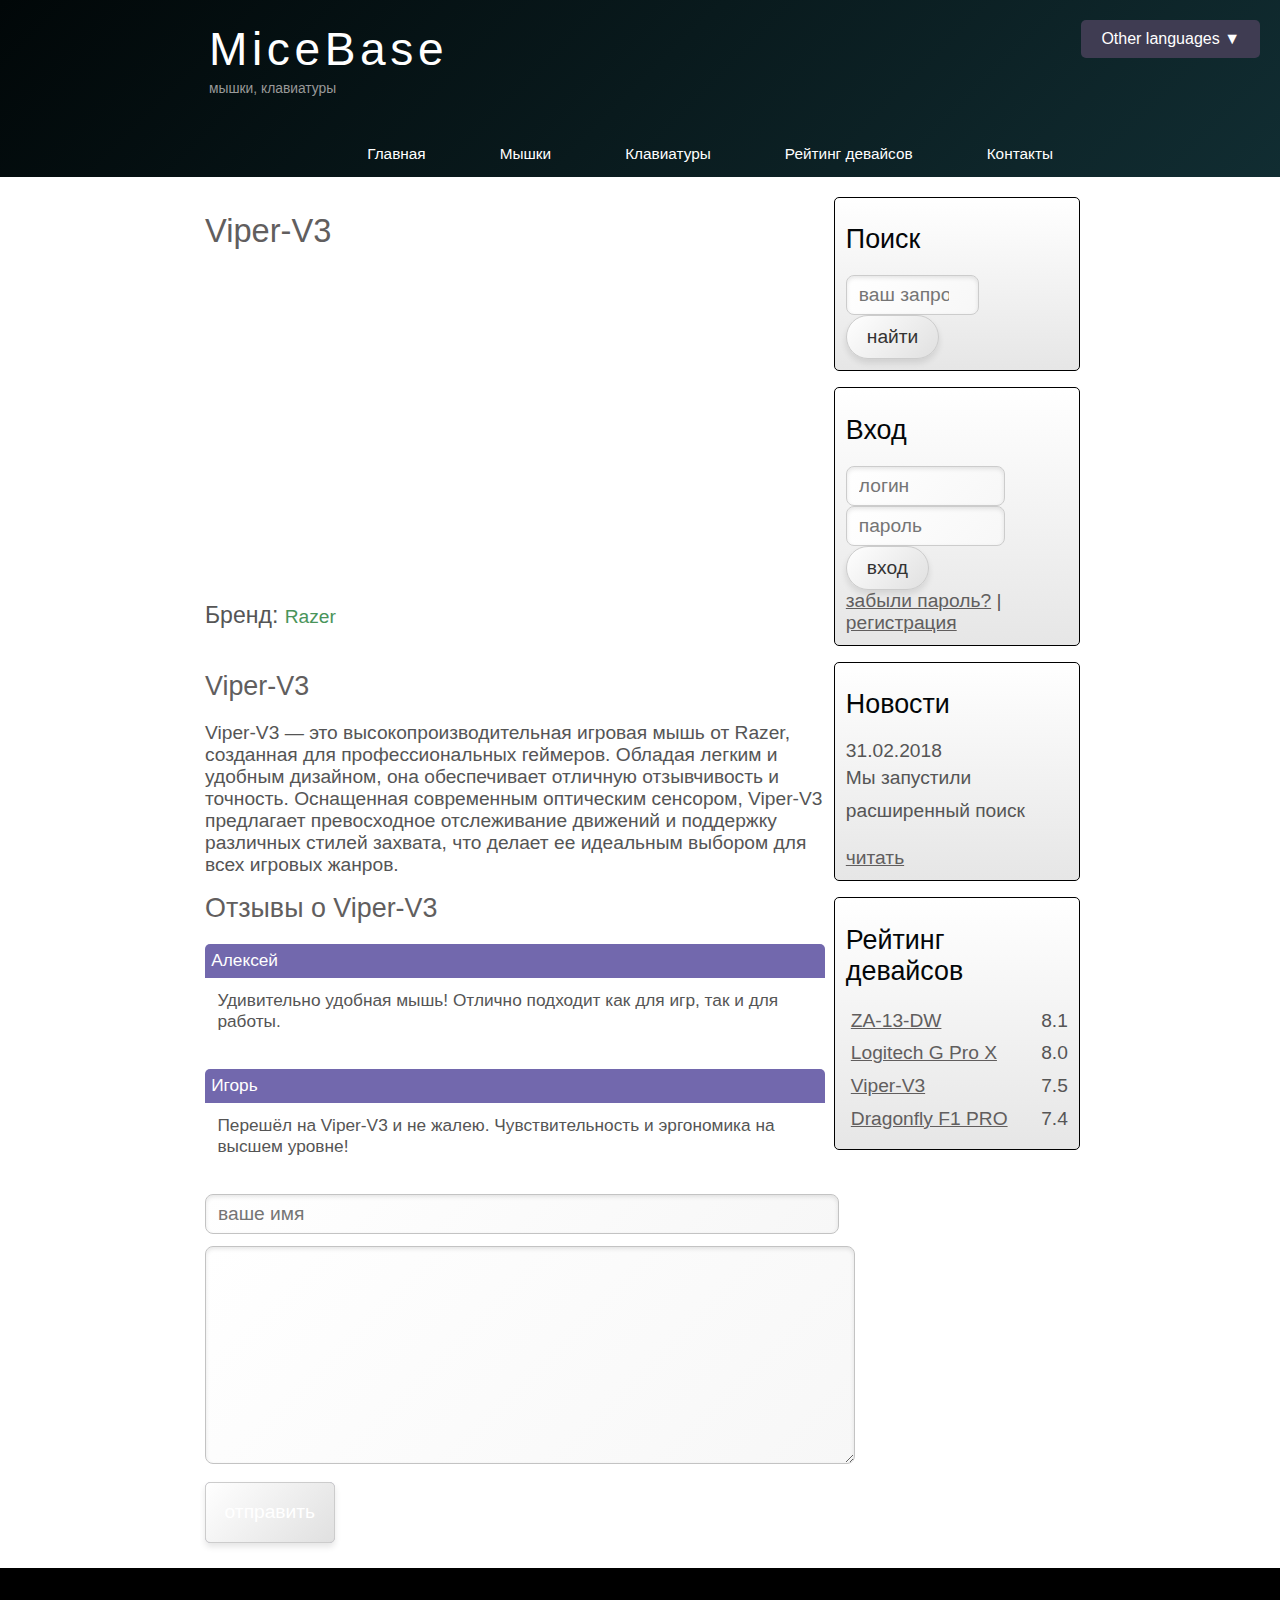
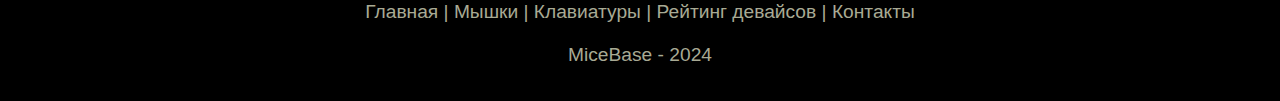
<file: show_mouse3.html>
<!DOCTYPE html>
<html lang="en">
<head>
       <meta charset="UTF-8">
       <title>Viper-V3</title>
       <meta name="description" content="MiceBase - это портал о девайсах" />
       <meta name="keywords" content="мышки, клавиатуры" />
       <link rel="stylesheet" href="assets/css/style.css">
</head>
<body>

       <div class="main">

              <div class="header">
                     <div class="logo">
                            <div class="logo_text">
                                   <h1><a href="index.html">MiceBase</a></h1>
                                   <h2>мышки, клавиатуры</h2>
                            </div>
                     </div>

              <div class="menubar">

                <ul class="menu">
                    <li class="selected"><a href="index.html">Главная</a></li>
                    <li><a href="mouses.html">Мышки</a></li>
                    <li><a href="keyboards.html">Клавиатуры</a></li>
                    <li><a href="rating_Devices.html">Рейтинг девайсов</a></li>
                    <li><a href="contact.html">Контакты</a></li>
                 </ul>
              </div>
       </div>

       <div class="site_content">

              <div class="sidebar_container">

                     <div class="sidebar">
                            <h2>Поиск</h2>
                            <form method="post" action="#" id="search_form">
                                   <input type="search" name="search_field" placeholder="ваш запрос" />
                                   <input type="submit" class="btn" value="найти" />
                            </form>
                     </div>

                     <div class="language-switcher">
                        <button class="dropdown-btn">Other languages ▼</button>
                        <div class="dropdown-content">
                            <a href="index.html">Русский</a>
                            <a href="index_en.html">English</a>
                        </div>
                 </div>

                     <div class="sidebar">
                            <h2>Вход</h2>
                            <form method="post" action="#" id="login">

                                   <input type="text" name="login_field" placeholder="логин" />
                                   <input type="password" name="password_field" placeholder="пароль" />
                                   <input type="submit" class="btn" value="вход" />
                                   <div class="lables_passreg_text">
                                          <span><a href="#">забыли пароль?</a></span> | <span><a href="#">
                                          регистрация</a></span>
                                   </div>
                            </form>
                     </div>

                     <div class="sidebar">
                            <h2>Новости</h2>
                            <span>31.02.2018</span>
                            <p>Мы запустили расширенный поиск</p>
                            <a href="#">читать</a>
                     </div>

                     <div class="sidebar">
                        <h2>Рейтинг девайсов</h2>
                        <ul>
                               <li><a href="show_mouse1.html">ZA-13-DW</a><span class="rating_sidebar">8.1</span></li>
                               <li><a href="show_mouse2.html">Logitech G Pro X</a><span class="rating_sidebar">8.0</span></li>
                               <li><a href="show_mouse3.html">Viper-V3</a><span class="rating_sidebar">7.5</span></li>
                               <li><a href="show_mouse4.html">Dragonfly F1 PRO</a><span class="rating_sidebar">7.4</span></li>
                        </ul>
                 </div>
          </div>

              <div class="content">

                     <h1>Viper-V3</h1>

                     <iframe width="560" height="315" src="https://www.youtube.com/embed/k5neTmUawM0?si=r2CjtYOKy4MmJ7LV" frameborder="0" allowfullscreen></iframe>

                     <div class="info_film_page">
                            <span class="label">Бренд: </span><span class="value">Razer</span><br>
                            
                     </div>

                     <hr>
                     <h2>Viper-V3</h2>
                    <div class="descriptions_device">
                    
                    Viper-V3 — это высокопроизводительная игровая мышь от Razer, созданная для профессиональных геймеров. Обладая легким и удобным дизайном, она обеспечивает отличную отзывчивость и точность. Оснащенная современным оптическим сенсором, Viper-V3 предлагает превосходное отслеживание движений и поддержку различных стилей захвата, что делает ее идеальным выбором для всех игровых жанров.
                    </div>


                     <hr>
                     <h2>Отзывы о Viper-V3</h2>
            <div class="reviews">
            <div class="review_name">
                    Алексей
                </div>
    <div class="review_text">
           Удивительно удобная мышь! Отлично подходит как для игр, так и для работы.
    </div>
</div>

<div class="reviews">
    <div class="review_name">
           Игорь
    </div>
    <div class="review_text">
           Перешёл на Viper-V3 и не жалею. Чувствительность и эргономика на высшем уровне!
    </div>
</div>

                     <div class="send">
                            <form method="post" action="#" id="review">
                                   <input type="text" name="review_name" placeholder="ваше имя" />
                                   <textarea name="review_text"></textarea>
                                   <input class="btn" type="submit" value="отправить" />
                            </form>
                     </div>

              </div>
       </div>

       <div class="footer">
        <p>
            <a href="index.html">Главная</a> |
            <a href="mouses.html">Мышки</а> |
            <a href="keyboards.html">Клавиатуры</a> |
            <a href="rating_Devices.html">Рейтинг девайсов</a> |
            <a href="contact.html">Контакты</a>
     </p>
     <p>MiceBase - 2024</p>
       </div>

</body>
</html>
</file>
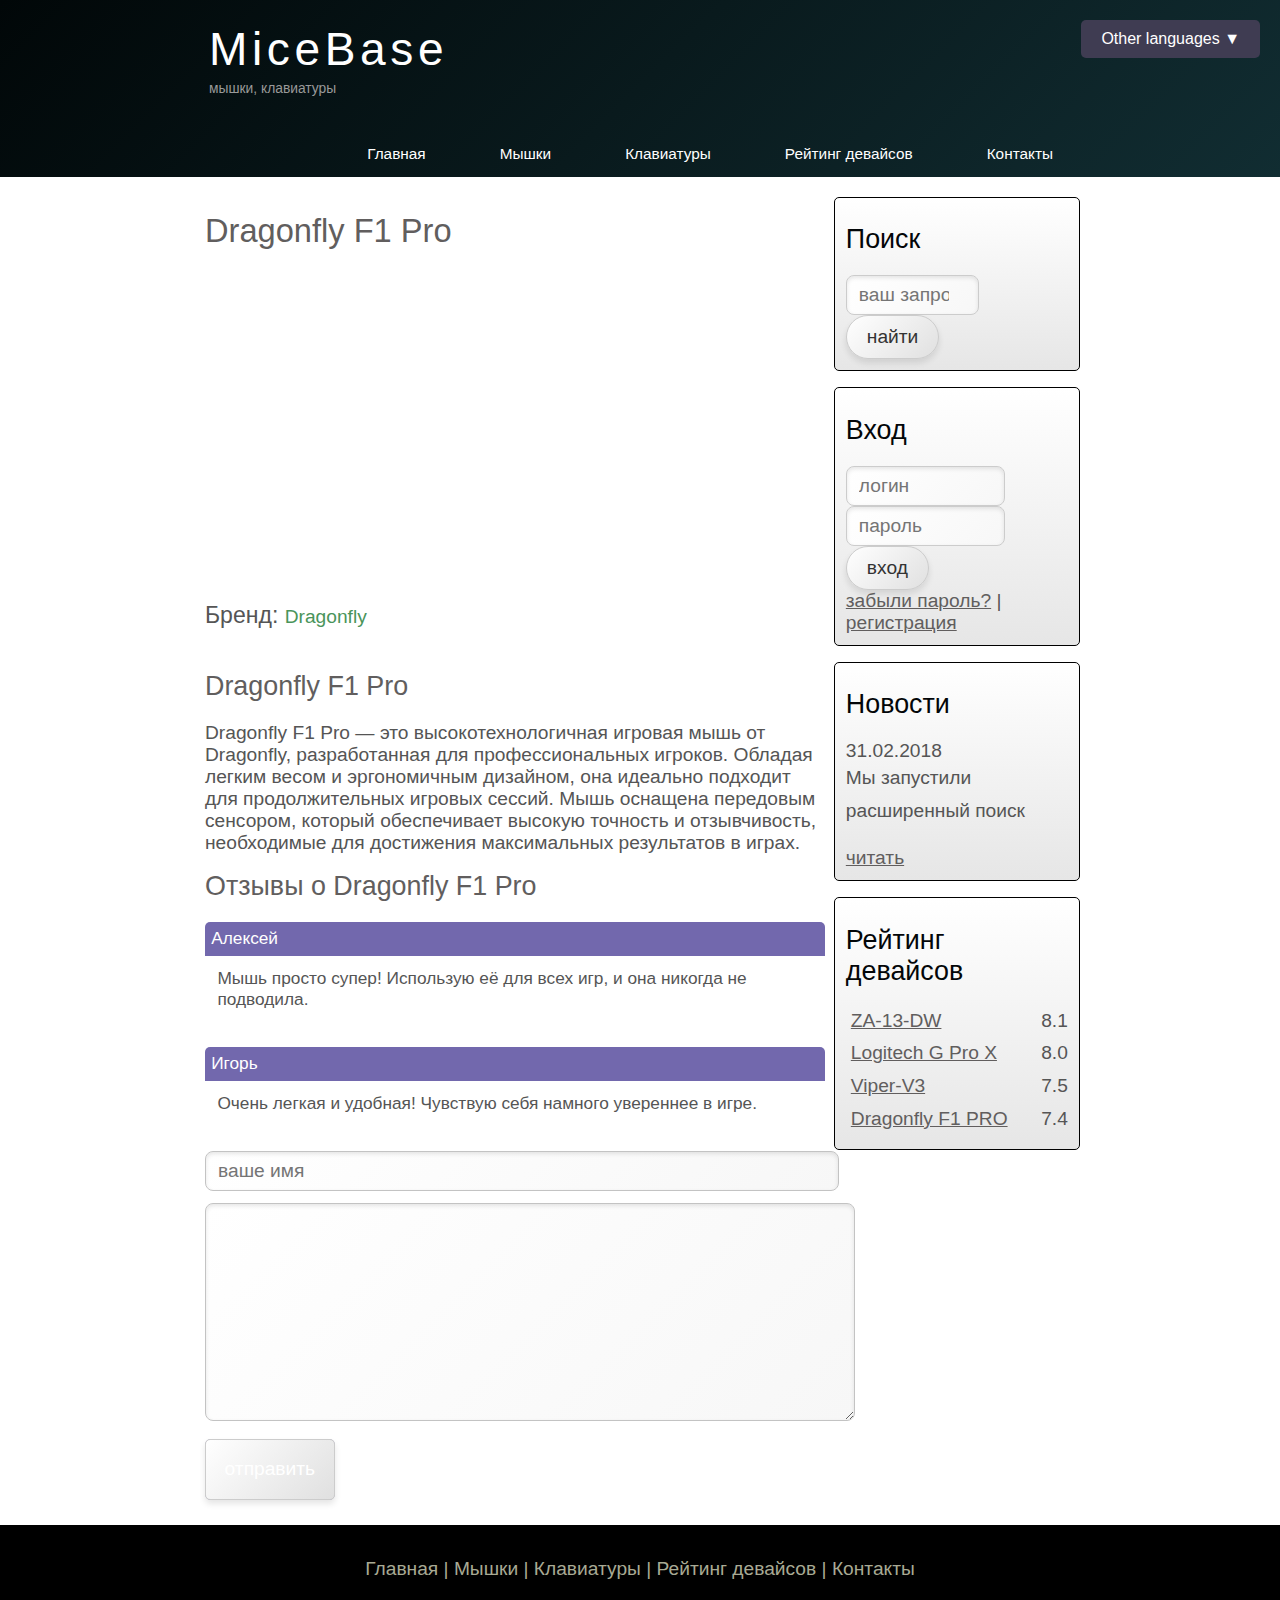
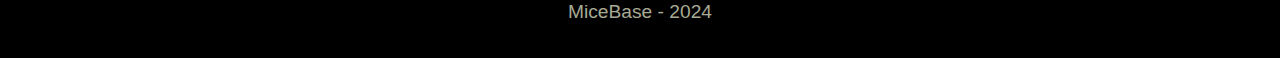
<file: show_mouse4.html>
<!DOCTYPE html>
<html lang="en">
<head>
       <meta charset="UTF-8">
       <title>Dragonfly F1 Pro</title>
       <meta name="description" content="MiceBase - это портал о девайсах" />
       <meta name="keywords" content="мышки, клавиатуры" />
       <link rel="stylesheet" href="assets/css/style.css">
</head>
<body>

       <div class="main">

              <div class="header">
                     <div class="logo">
                            <div class="logo_text">
                                   <h1><a href="index.html">MiceBase</a></h1>
                                   <h2>мышки, клавиатуры</h2>
                            </div>
                     </div>

              <div class="menubar">

                <ul class="menu">
                    <li class="selected"><a href="index.html">Главная</a></li>
                    <li><a href="mouses.html">Мышки</a></li>
                    <li><a href="keyboards.html">Клавиатуры</a></li>
                    <li><a href="rating_Devices.html">Рейтинг девайсов</a></li>
                    <li><a href="contact.html">Контакты</a></li>
                 </ul>
              </div>
       </div>

       <div class="site_content">

              <div class="sidebar_container">

                     <div class="sidebar">
                            <h2>Поиск</h2>
                            <form method="post" action="#" id="search_form">
                                   <input type="search" name="search_field" placeholder="ваш запрос" />
                                   <input type="submit" class="btn" value="найти" />
                            </form>
                     </div>

                     <div class="language-switcher">
                        <button class="dropdown-btn">Other languages ▼</button>
                        <div class="dropdown-content">
                            <a href="index.html">Русский</a>
                            <a href="index_en.html">English</a>
                        </div>
                 </div>

                     <div class="sidebar">
                            <h2>Вход</h2>
                            <form method="post" action="#" id="login">

                                   <input type="text" name="login_field" placeholder="логин" />
                                   <input type="password" name="password_field" placeholder="пароль" />
                                   <input type="submit" class="btn" value="вход" />
                                   <div class="lables_passreg_text">
                                          <span><a href="#">забыли пароль?</a></span> | <span><a href="#">
                                          регистрация</a></span>
                                   </div>
                            </form>
                     </div>

                     <div class="sidebar">
                            <h2>Новости</h2>
                            <span>31.02.2018</span>
                            <p>Мы запустили расширенный поиск</p>
                            <a href="#">читать</a>
                     </div>

                     <div class="sidebar">
                        <h2>Рейтинг девайсов</h2>
                        <ul>
                               <li><a href="show_mouse1.html">ZA-13-DW</a><span class="rating_sidebar">8.1</span></li>
                               <li><a href="show_mouse2.html">Logitech G Pro X</a><span class="rating_sidebar">8.0</span></li>
                               <li><a href="show_mouse3.html">Viper-V3</a><span class="rating_sidebar">7.5</span></li>
                               <li><a href="show_mouse4.html">Dragonfly F1 PRO</a><span class="rating_sidebar">7.4</span></li>
                        </ul>
                 </div>
          </div>

              <div class="content">

                     <h1>Dragonfly F1 Pro</h1>

                     <iframe width="560" height="315" src="https://www.youtube.com/embed/AQLhVZdiKiww?si=0qvqvgoMxANSw1EU" frameborder="0" allowfullscreen></iframe>

                     <div class="info_film_page">
                            <span class="label">Бренд: </span><span class="value">Dragonfly</span><br>
                            
                     </div>

                     <hr>
                     <h2>Dragonfly F1 Pro</h2>
                    <div class="descriptions_device">
                    
                    Dragonfly F1 Pro — это высокотехнологичная игровая мышь от Dragonfly, разработанная для профессиональных игроков. Обладая легким весом и эргономичным дизайном, она идеально подходит для продолжительных игровых сессий. Мышь оснащена передовым сенсором, который обеспечивает высокую точность и отзывчивость, необходимые для достижения максимальных результатов в играх.
                    </div>


                     <hr>
                     <h2>Отзывы о Dragonfly F1 Pro</h2>
            <div class="reviews">
            <div class="review_name">
                    Алексей
                </div>
    <div class="review_text">
           Мышь просто супер! Использую её для всех игр, и она никогда не подводила.
    </div>
</div>

<div class="reviews">
    <div class="review_name">
           Игорь
    </div>
    <div class="review_text">
           Очень легкая и удобная! Чувствую себя намного увереннее в игре.
    </div>
</div>

                     <div class="send">
                            <form method="post" action="#" id="review">
                                   <input type="text" name="review_name" placeholder="ваше имя" />
                                   <textarea name="review_text"></textarea>
                                   <input class="btn" type="submit" value="отправить" />
                            </form>
                     </div>

              </div>
       </div>

       <div class="footer">
        <p>
            <a href="index.html">Главная</a> |
            <a href="mouses.html">Мышки</а> |
            <a href="keyboards.html">Клавиатуры</a> |
            <a href="rating_Devices.html">Рейтинг девайсов</a> |
            <a href="contact.html">Контакты</a>
     </p>
     <p>MiceBase - 2024</p>
       </div>

</body>
</html>
</file>
<file: assets/css/style.css>
* {
    margin: 0;
    padding: 0;
}

body {
    font-size: 1.2em;
    background-color: #ffffff;
    color: #555;
    font-family: 'Montserrat', sans-serif;
}

p {
    padding: 0 0 20px 0;
    line-height: 1.7em;
}

input[type="text"],
input[type="password"],
input[type="search"],
textarea {
    color: #5d5d5d;
    width: 60%;
    padding: 8px 12px; /* Добавляем немного горизонтальных отступов */
    border: 1px solid #cccccc; /* Легкая рамка */
    border-radius: 8px; /* Закругленные углы */
    background: linear-gradient(135deg, #ffffff, #f7f7f7); /* Легкий градиент для фона */
    box-shadow: inset 0px 2px 4px rgba(0, 0, 0, 0.1); /* Внутренняя тень для глубины */
    font-size: 1em;
    transition: border-color 0.3s ease, box-shadow 0.3s ease; /* Плавные эффекты */
}

input[type="text"]:focus,
input[type="password"]:focus,
input[type="search"]:focus,
textarea:focus {
    border-color: #5d5d5d; /* Изменяем цвет рамки при фокусе */
    box-shadow: 0px 0px 8px rgba(93, 93, 93, 0.3); /* Подсвечиваем тень при фокусе */
    outline: none; /* Убираем стандартный фокус */
}


h1, h2 {
    font: normal 170% 'century gothic', arial;
    margin: 0 0 15px 0;
    padding: 15px 0 5px 0;
    color: #615e5e;
}

h2 {
    font-size: 140%;
}

a, a:hover {
    outline: none;
    text-decoration: underline;
    color: #615e5e;
}

ul {
    margin: 2px 0 22px 17px;
}

ul li {
    margin: 0 0 6px 0;
    padding: 0 0 4px 5px;
    line-height: 1.5em;
}

.header {
    background: linear-gradient(135deg, rgb(1, 7, 8), rgb(17, 45, 50)); /* Переход от темного к более светлому */
    height: 177px;
    font-size: 0.8em;
    margin-left: 0px;
    margin-right: 0px;
    min-width: 900px;
    position: relative;
}


.main, .logo, .menubar, .site_content, .footer {
    margin-left: auto;
    margin-right: auto;
}

.logo {
    width: 880px;
    padding-bottom: 40px;
}

.logo h1, .logo h2 {
    font: normal 300% 'century gothic', arial, sans-serif;
    margin: 0 0 0 9px;
}

.logo_text h1, .logo_text h1 a, .logo_text h1 a:hover {
    padding: 22px 0 0 0;
    color: #ffffff;
    letter-spacing: 0.1em;
    text-decoration: none;
}

.logo_text h2 {
    font-size: 0.9em;
    padding: 4px 0 0 0;
    color: #999;
}

.menubar {
    width: 900px;
    height: 46px;
}

ul.menu {
    float: right;
}

ul.menu li {
    float: left;
    padding: 0 0 0 9px;
    list-style: none;
    margin: 1px 2px 0 0;
}

ul.menu li a {
    font: normal 100% 'trebuchet ms', sans-serif;
    display: block;
    height: 20px;
    padding: 6px 35px 5px 28px;
    color: #fefefe;
    text-decoration: none;
}

ul.menu li.selected a {
    color: #ffffff;
}

ul.menu li a:hover {
    color: #ac9892;
}

hr {
    border: solid 1px #ffffff;
}

.site_content {
    width: 880px;
    overflow: hidden;
    margin: 20px auto 0 auto;
    background-color: #ffffff;
}

.sidebar_container {
    float: right;
    width: 224px;
}

.sidebar {
    float: right;
    width: 222px;
    padding: 5%;
    margin: 0 0 16px 0;
    border: solid 1px #000000;
    border-radius: 5px;
    background: linear-gradient(180deg, #ffffff, #e6e6e6); /* Плавный переход от белого к светло-серому */
}


.btn {
    padding: 10px 20px; /* Пространство внутри кнопки */
    background: linear-gradient(135deg, #ffffff, #e0e0e0); /* Светлый градиент */
    border: 1px solid #cccccc; /* Легкая рамка */
    border-radius: 25px; /* Закругленные углы */
    cursor: pointer;
    font-size: 1em;
    color: #333333; /* Цвет текста */
    box-shadow: 0px 4px 6px rgba(0, 0, 0, 0.1); /* Легкая тень */
    transition: background 0.3s ease, box-shadow 0.3s ease; /* Анимация при наведении */
}

.btn:hover {
    background: linear-gradient(135deg, #e0e0e0, #ffffff); /* Градиент при наведении */
    box-shadow: 0px 6px 8px rgba(0, 0, 0, 0.2); /* Усиленная тень при наведении */
}


.sidebar h2 {
    color: #030608;
}

.labels_passreg_text {
    font-size: 1em;
    margin-top: 3%;
    margin-left: 2%;
    color: #5d5d5d; /* Нейтральный цвет текста */
}

.labels_passreg_text a {
    color: #070c13; /* Цвет ссылок */
    text-decoration: none; /* Убираем подчеркивание */
    transition: color 0.3s ease; /* Плавный переход цвета при наведении */
}

.labels_passreg_text a:hover {
    color: #6f6294; /* Изменяем цвет при наведении */
    text-decoration: underline; /* Подчеркивание при наведении */
}


.sidebar ul {
    margin: 0;
}

.sidebar ul li {
    list-style-type: none;
    margin: 0 0 0 0;
}

.sidebar .rating_sidebar {
    float: right;
}

.content {
    text-align: left;
    width: 620px;
    padding: 0 0 0 5px;
    float: left;
}

.content a {
    text-decoration: none;
}

.mouse_block {
    margin-bottom: 5%;
}

.mouse_block img {
    border-radius: 5px;
    border: solid 3px #000000;
    width: 22%;
}

.posts .posts_content {
    font-size: 0.8em;
}

/* Страница просмотра фильма */
.info_film_page {
    margin-top: 2%;
    margin-bottom: 4%;
}

.info_film_page .label {
    font-size: 1.2em;
}


.info_film_page .value {
    font-size: 1em;
    color: #49945A;
    margin-right: 3%;
}

.descriptions_film {
    margin-bottom: 15%;
}

.descriptions_film img {
    float: left;
    margin-right: 2%;
    border-radius: 5px;
    border: solid 5px #dad7d5;
}

.reviews {
    margin-bottom: 4%;
    font-size: 0.9em;
}

.reviews .review_name {
    background-color: #7268ad;
    color: white;
    padding: 1%;
    border-top-left-radius: 5px;
    border-top-right-radius: 5px;
}

.reviews .review_text {
    padding-top: 2%;
    padding-bottom: 2%;
    padding-left: 2%;
}

.send {
    margin-bottom: 4%;
}

.send input[type="text"], .send textarea {
    border: solid 1px #C3C3C3;
    margin-bottom: 2%;
}

.send input[type="text"] {
    width: 98%;
}

.send textarea {
    width: 624px;
    height: 200px;
}

.send input[type="submit"] {
    background-color: #7268AD;
    padding: 3%;
    color: white;
    border-radius: 5px;
}

.send_contact input[type="text"] {
    width: 500px;
}

.send_contact textarea {
    width: 516px;
}

.info_film {
    margin-bottom: 5%;
    background-color: #f9f9f9;
    padding: 5%;
    height: 270px;
}

.info_film img {
    float: left;
    margin-right: 2%;
    border-radius: 5px;
    border: solid 5px #dad7d5;
    width: 25%;
}

.button {
    background-color: #7268ad;
    padding: 2%;
    color: white;
    border-radius: 5px;
    float: right;
    margin-top: 5%;
    clear: both;
    font-size: 0.8em;
}

.button a {
    color: white;
}

table {
    width: 100%;
    border: solid 1px #f4f4f4;
}

td {
    padding: 2%;
    border: solid 1px #f4f4f4;
}

td img {
    width: 60px;
    vertical-align: middle;
}

.center {
    text-align: center;
}

.rating {
    font-weight: bold;
}

.footer {
    width: 100%;
    height: 100px;
    padding: 28px 0 5px 0;
    text-align: center;
    background-color: rgb(0, 0, 0);
    color: #a8aa94;
    margin-left: 0px;
    margin-right: 0px;
    min-width: 900px;
}

.footer a {
    color: #a8aa94;
    text-decoration: none;
}

.footer a:hover {
    color: whitesmoke;
    text-decoration: none;
}

.footer p {
    padding: 0 0 10px;
}

/* Language switcher styles */
.language-switcher {
    position: absolute;
    top: 20px;
    right: 20px;
    display: inline-block;
}

.dropdown-btn {
    background-color: #3f3c52;
    color: white;
    padding: 10px 20px;
    font-size: 16px;
    border: none;
    border-radius: 5px;
    cursor: pointer;
    outline: none;
}

.dropdown-btn:hover {
    background-color: #5b549a;
}

.dropdown-content {
    display: none;
    position: absolute;
    background-color: #333;
    color: white;
    min-width: 120px;
    border-radius: 5px;
    box-shadow: 0px 8px 16px rgba(0, 0, 0, 0.3);
    z-index: 1;
    right: 0;
}

.dropdown-content a {
    color: white;
    padding: 10px 15px;
    text-decoration: none;
    display: block;
    text-align: left;
}

.dropdown-content a:hover {
    background-color: #575757;
}

.language-switcher:hover .dropdown-content {
    display: block;
}

/* Fix for send form */
.send_contact {
    display: flex;
    flex-direction: column;
    align-items: flex-start; /* Align the form fields and button to the left */
}

.send_contact input[type="text"], 
.send_contact textarea {
    width: 100%; /* Make the text inputs and textarea full width */
    padding: 10px;
    margin-bottom: 10px;
    border: 1px solid #ddd;
    border-radius: 5px;
    box-sizing: border-box; /* Ensure padding is included in the element's width and height */
}

.send_contact input[type="submit"] {
    background-color: #7268AD;
    color: white;
    border: none;
    padding: 10px 20px;
    border-radius: 5px;
    cursor: pointer;
    margin-top: 10px;
}

.send_contact input[type="submit"]:hover {
    background-color: #5b549a;
}
</file>
